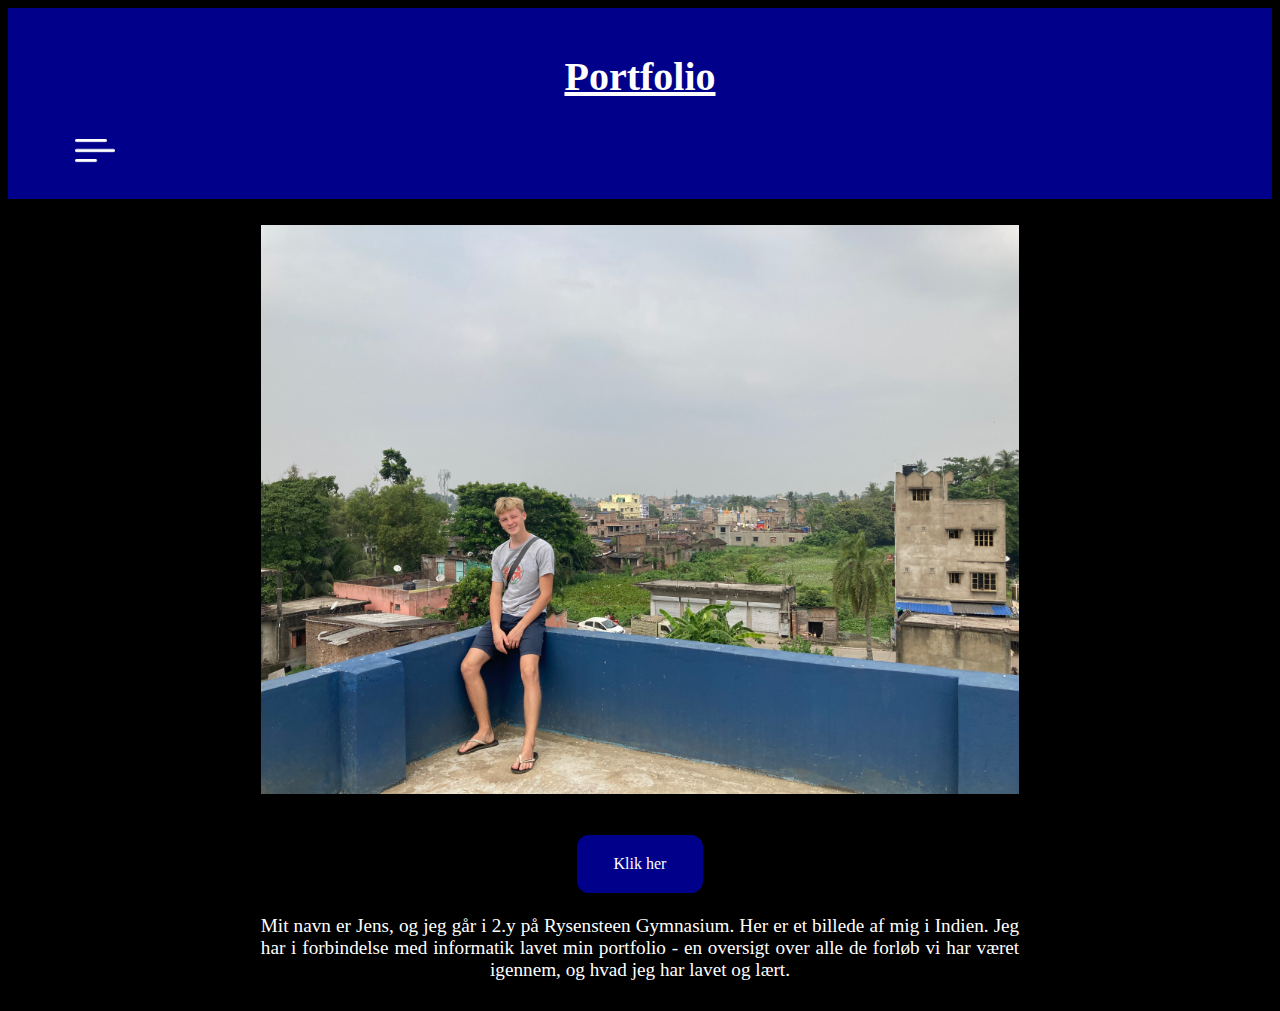
<file: index.html>
<!DOCTYPE html>
<html>
<head>
<meta charset="UTF-8"><title>Portfolio Jens</title>
<link rel="stylesheet" href="HjemmesideStyling.css">
<script>
setTimeout(function(){alert("Hej MP\nJeg vil lige påpege at jeg er den eneste der har lavet sådan en sej drop-down menu så vidt jeg ved.\nMvh Jens Arvid")},2000);
</script>
</head>
<body>  

<header>  
<br>
<h1><u>Portfolio</u>


    
<h4>
<div class="dropdown">
  <span><img src="Menu.png" style="width:20%;height:20%;"></span>
  <div class="dropdown-content">
  <button2 style=background-color:mediumblue type="button" onclick="window.location.href='index.html'">Hjem</button2><button2 type="button" onclick="window.location.href='Webteknologier.html'">Webteknologier</button2><button2 type="button" onclick="window.location.href='IT-sikkerhed.html'">IT-sikkerhed</button2><button2 type="button" onclick="window.location.href='AstroPiPortfoli.html'">AstroPi</button2><button2 type="button" onclick="window.location.href='Spil, leg og samarbejde.html'">Spil, lej og samarbejde</button2><button2 type="button" onclick="window.location.href='Databaser og webdesign.html'">Databaser og webdesign</button2>
  </div>
</div>
    </h4>
    </h1>
</header>

    
   <h1><img src="Billede%20af%20mig.jpeg" style="width:60%"></h1>

    
     <p>
<button1  style="font-family: verdana" >Klik her</button1>
<embed src="saulsound.mp3" /></p>
    
<br>
    
    <p>Mit navn er Jens, og jeg går i 2.y på Rysensteen Gymnasium. Her er et billede af mig i Indien. Jeg har i forbindelse med informatik lavet min portfolio - en oversigt over alle de forløb vi har været igennem, og hvad jeg har lavet og lært.
        <br>
        <br>
</p>
 


    
    
</body>
</html>
</file>
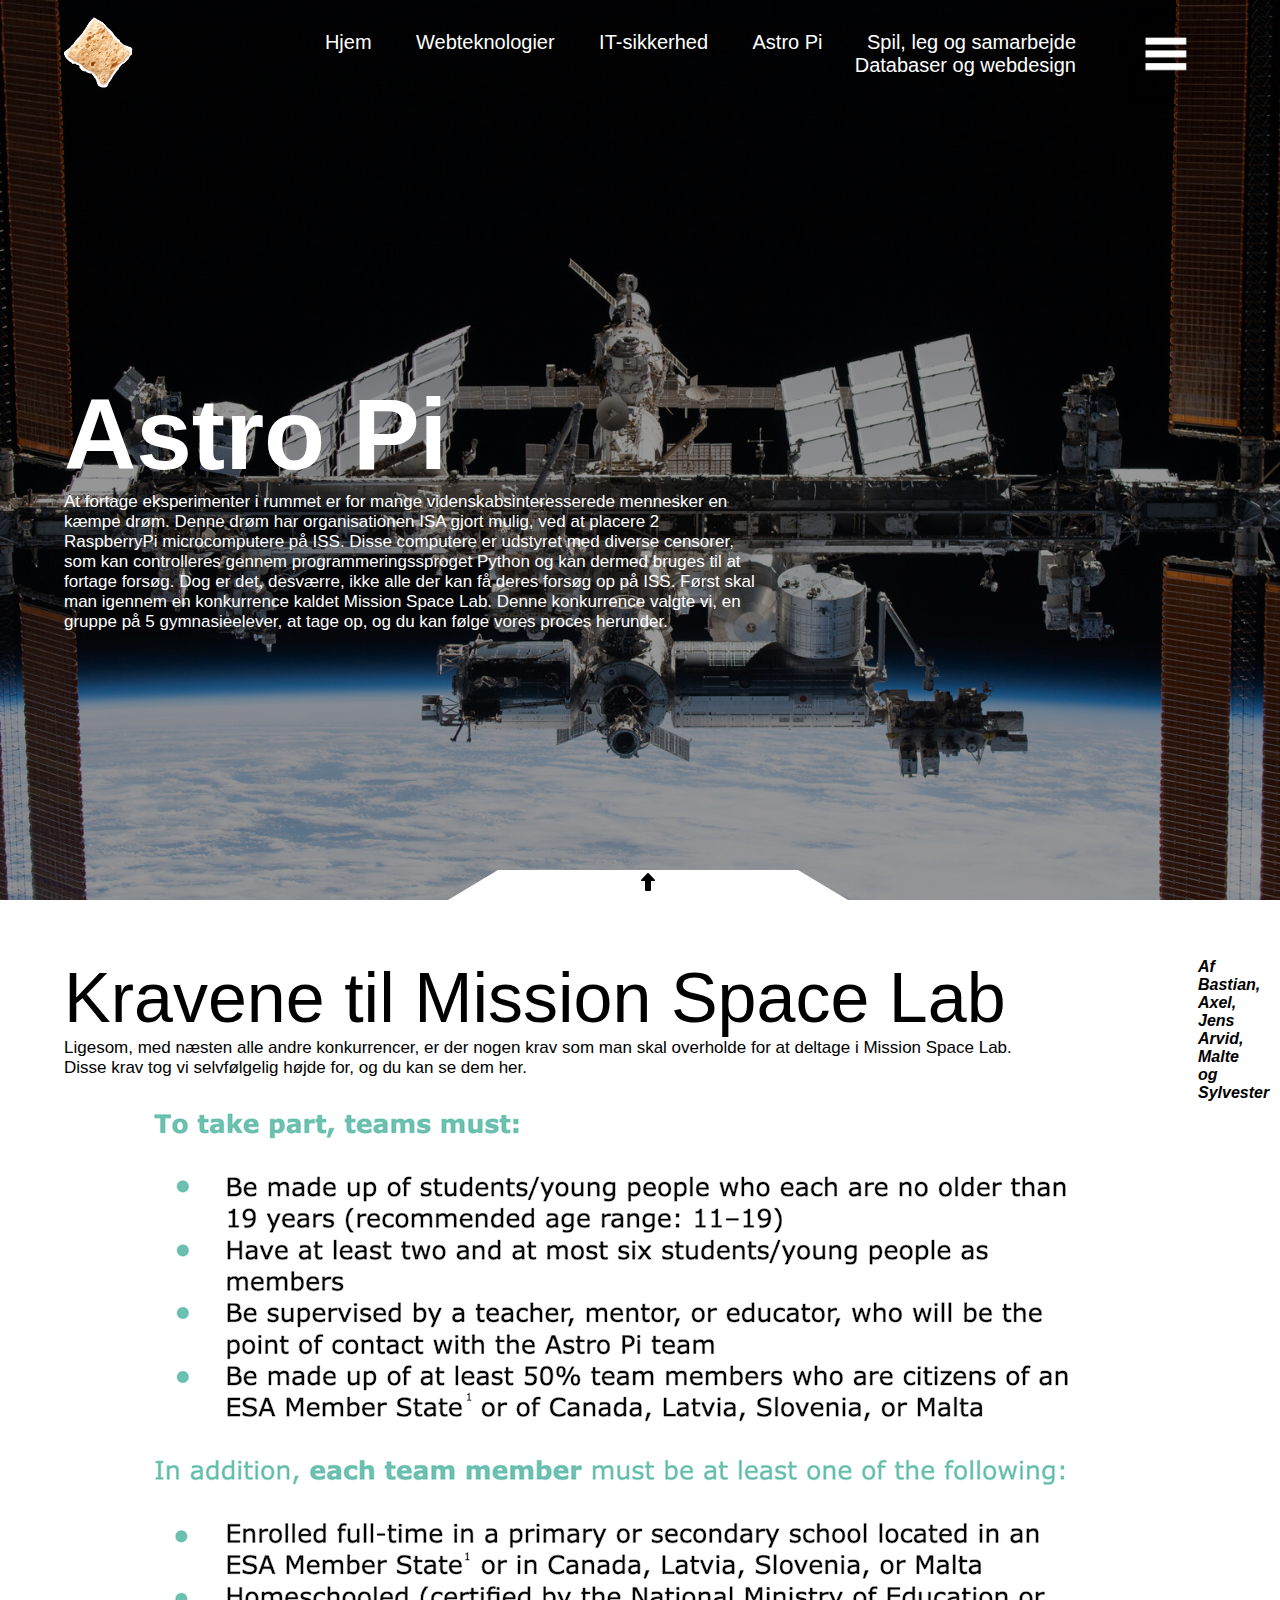
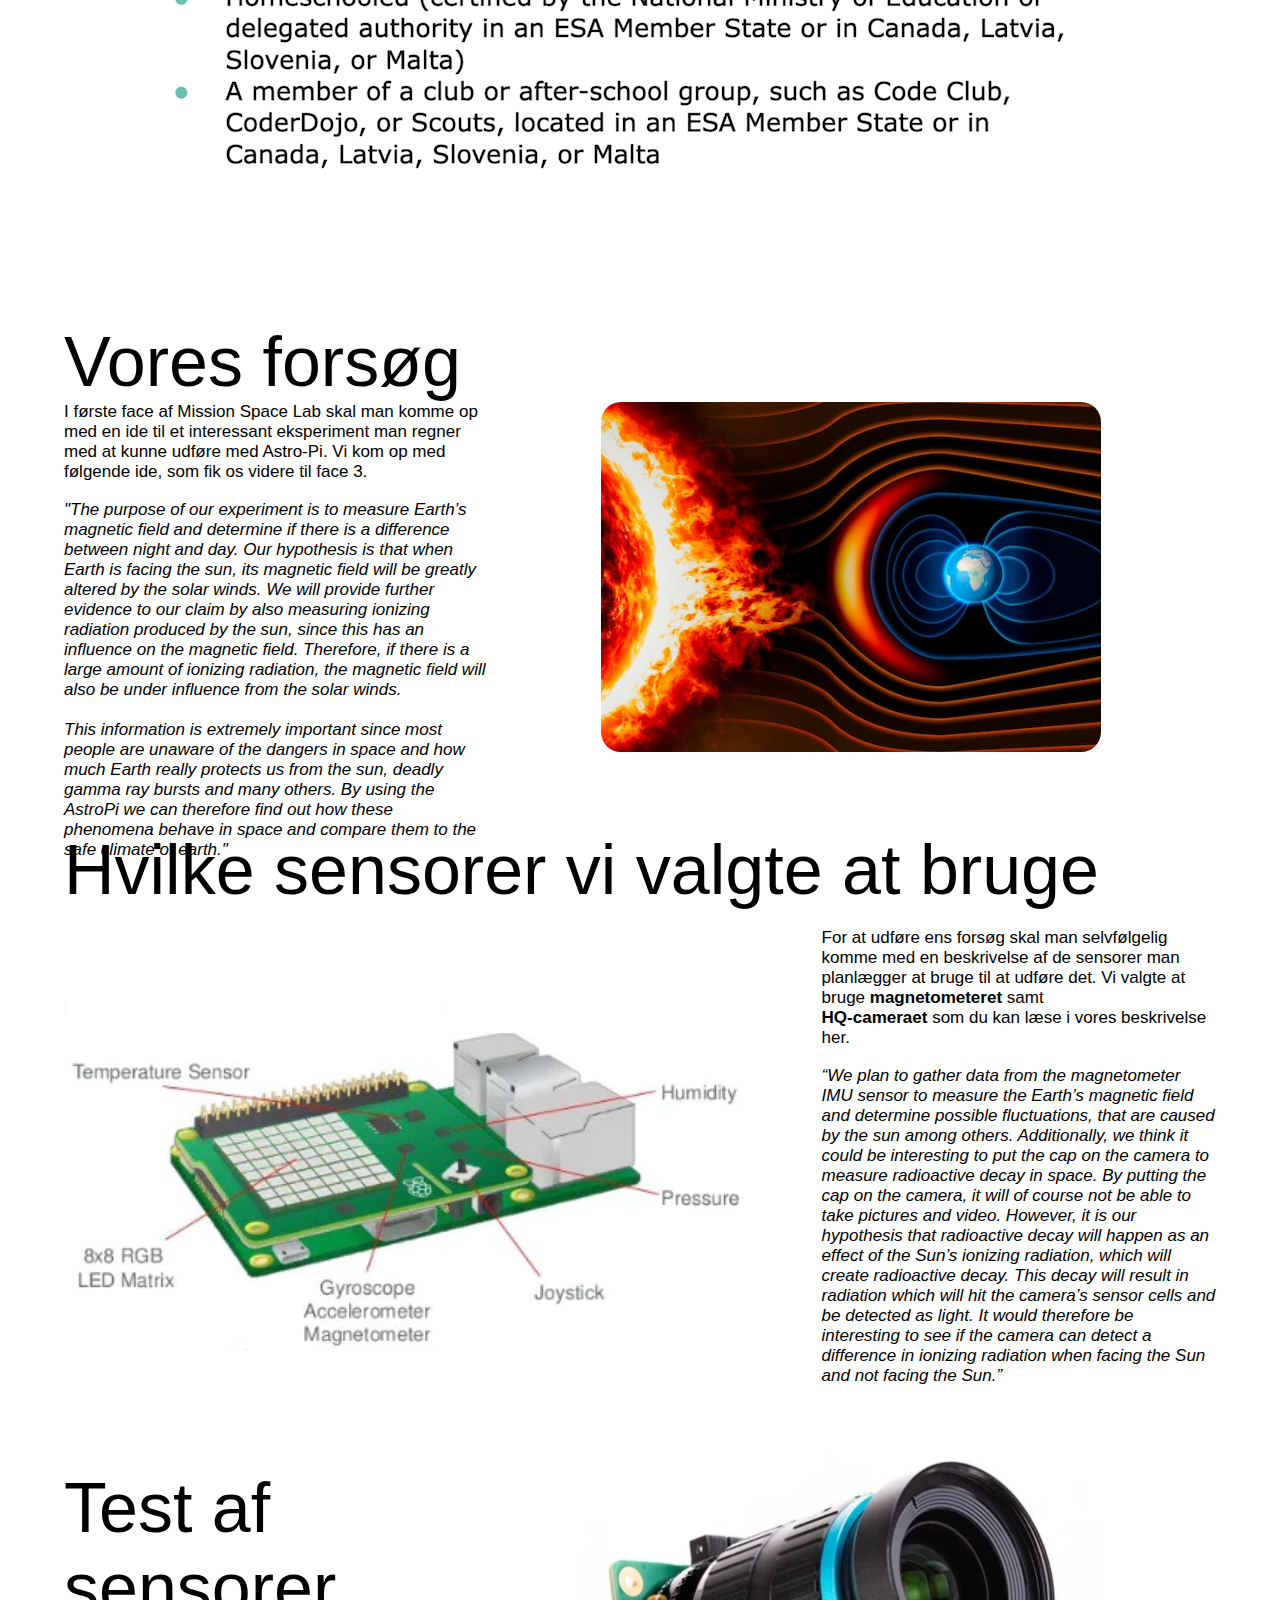
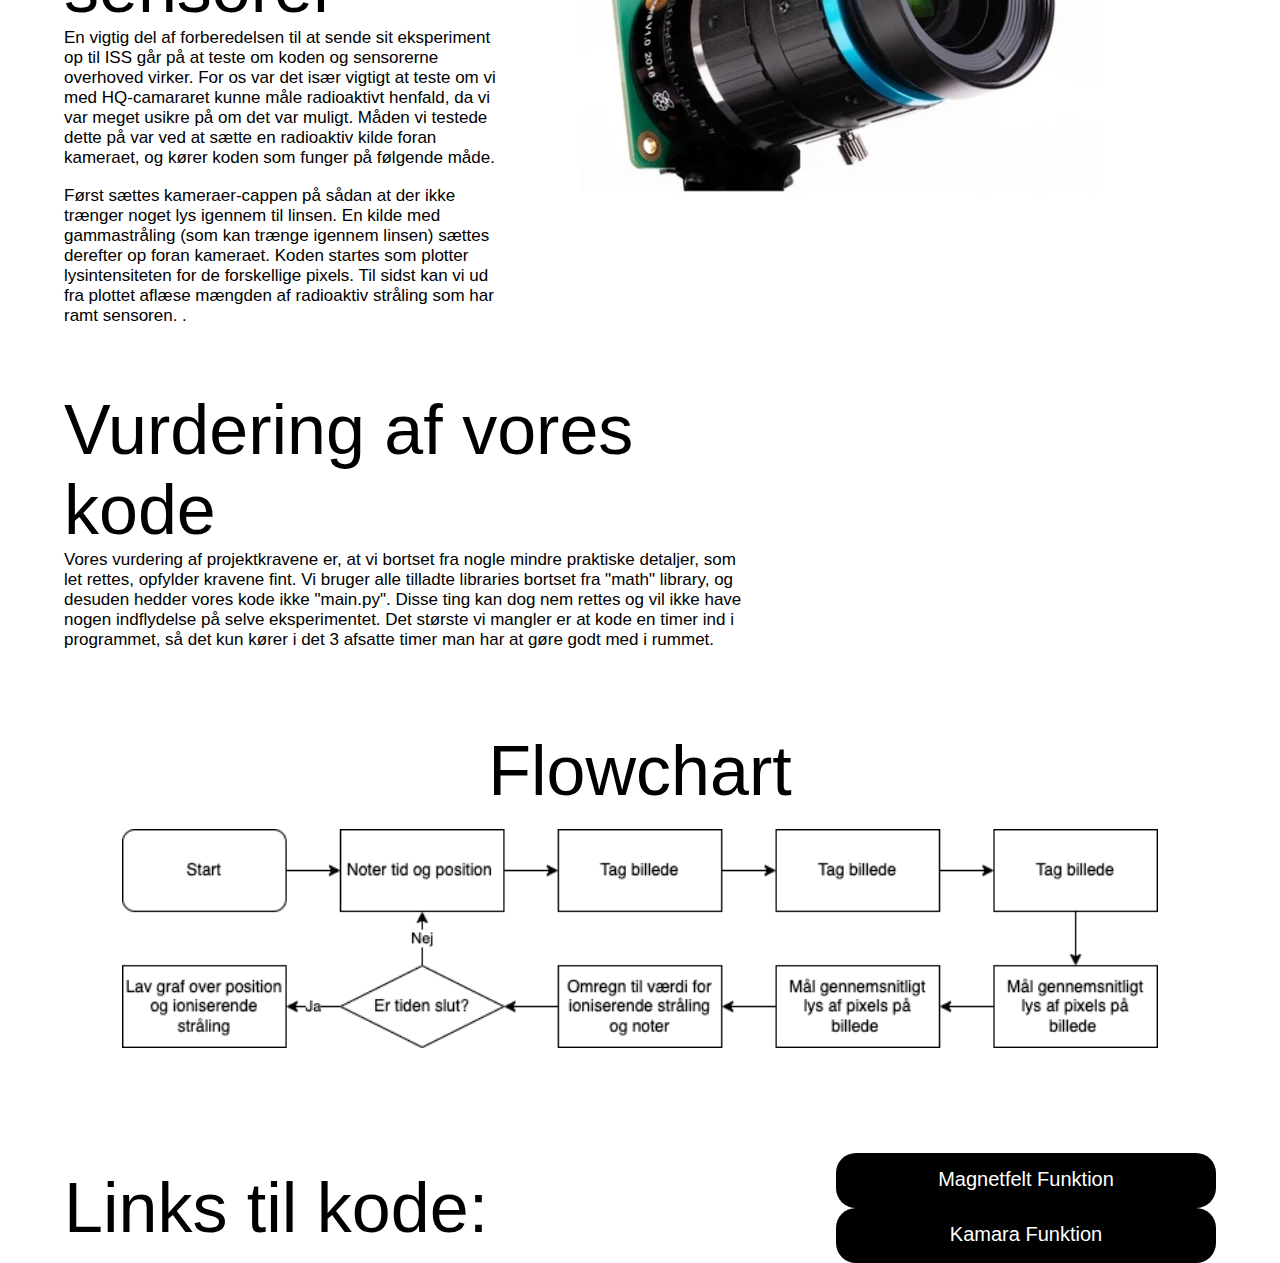
<file: AstroPiPortfoli.html>
<!DOCTYPE html>
<html>
<head>
    <title>Astro Pi </title>
    <meta name="viewport" content="width=device-width, initial-scale=1.0" charset="UTF-8">
    <link rel="icon" type="image/png" href="Billider/"> 
<style>
  *{
    margin: 0;
    padding: 0;
    font-family: 'Roboto', sans-serif;
    }
.container {
     width: 100%;
     height: 100vh;
     background-image:linear-gradient(rgba(0,0,0,0.4),rgba(0,0,0,0.4)),url(Port2Background.png);
     background-position: center;
     background-size:  cover;
     background-attachment: fixed;
     padding-left: 5%;
     padding-right: 5%;
     box-sizing: border-box;
     position: relative;
        }
.Kartotekskort{
      border-bottom: 30px solid white;
      border-left: 50px solid transparent;
      border-right: 50px solid transparent;
      height: 0;
      width: 300px;
      position: absolute;
      bottom: 0;
      left: 35%
    }
.navbar{
    height: 12%;
    display: flex;
    align-items: center;
}
.logo{
    width: 70px;
    cursor:pointer;
}
.menu-icon{
    width: 100px;
    margin-left: 40px;
}
nav{
    flex: 1;
    text-align: right;
    }
nav ul li{
    list-style: none;
    display: inline-block;
    margin-left: 40px;
    }
nav ul li a{
    text-decoration: none;
    color:#fff;
    font-size: 20px;
    position: relative;
    }
nav ul li a::after{
        content: '';
        width: 0;
        height: 3px;
        position:absolute;
        bottom: -5px;
        left: 50%;
        transform: translateX(-50%);
        background: #fff;  
        transition: width 0.3s;
    }
 nav ul li a:hover::after{
     width: 90%;
    }
h1{
    color:#fff;
    font-size: 100px;
}
h1-2{
    color:black;
    font-size: 70px;
}
p{
    color:#fff;
    font-size: 17px;
    line-height: 20px;
    }
p-2{
    color:black;
    font-size: 17px;
    line-height: 20px;
    }
.col{
    flex-basis: 60%;
}
.col-2{
    flex-basis: 50%;
    }
.col-3{
    flex-basis: 50%;
    }
.col-4{
    flex-basis: 35%;
    }
.col-img{
    flex-basis: 50%;
    padding-right: 10%;
    padding-left: 10%;
    padding-top: 80px;
    align-items: center; 
    }
.col-img2{
    flex-basis: 50%;
    padding-right: 5%;
    padding-top: 80px;
    align-items: center; 
    }
.col-img3{
    flex-basis: 50%;
    padding-right: 5%;
    padding-left: 0%;
    align-items: center; 
    }
.row{
    display: flex;
    height: 88%;
    align-items: center; 
}
.row-2{
    padding-bottom: 10%;
    display: flex;
    height: 88%;
    padding-top: 5%;
}
.row-3{
    padding-top: 5%;
    display: flex;
    height: 18%;
    padding-bottom: 30%;
}
.row-4{
    display: flex;
    height: 60%;
}
.row-5{
     display:flex;
     position: center;
     justify-content: center;
}
.row-6{
     display:flex;
     padding-bottom: 7%;
}
.Flowchart{
     height: auto;
     width: 90%;
     padding-bottom: 10%;
    }
 .row-bottom{
     display: flex;
     align-items: center;
     height: 10%;
}
.image{
    background-image: url(Jordens-magnetfelt.png);
    background-size: cover;
    height: 350px;
    width: 500px;
    border-radius: 20px;
    }
.image2{
    background-image: url(SenseHat2.png);
    background-size: cover;
    height: 360px;
    width: 700px;
    border-radius: 20px;
    }
.image3{
    background-image: url(AstroPiCam2.png);
    background-size: cover;
    height: 360px;
    width: 660px;
    border-radius: 20px;
    }
.button{
    display:block;
    background-color: black;
    color: white;
    text-decoration: none;
    text-align: center;
    width: 350px;
    height: 25px;
    border-radius: 20px;
    font-size: 20px;
    transition: transform 0.2s;
    padding: 15px;
    
 }
.button:hover{
    background-color: #F7932E;
    transform: translate(0px, -10px);
    }
    </style>  
</head>
    
    
    
    
    
    
<body>
    <div class="container"> 
        
        <div class="Kartotekskort"><center><img src="Pil.png" class="Kartotekskort-Pil"></center></div>
        
        <div class="navbar">
            <a href="https://www.google.com/?safe=active&ssui=on">
            <img src="logo.png" class="logo">
            </a>
            <nav>
                <ul>
                    <li><a href="index.html">Hjem</a></li>
                    <li><a href="Webteknologier.html">Webteknologier</a></li>
                    <li><a href="IT-sikkerhed.html">IT-sikkerhed</a></li>
                    <li><a href="">Astro Pi</a></li>
                    <li><a href="Spil, leg og samarbejde.html">Spil, leg og samarbejde</a></li>
                    <li><a href="Databaser og webdesign.html">Databaser og webdesign</a></li>
                </ul>
            </nav>
            <img src="menu.png" class="menu-icon">
        </div>
        
        
        <div class="row">
            <div class="col">
               <h1>Astro Pi</h1>
                <p> At fortage eksperimenter i rummet er for mange videnskabsinteresserede mennesker en kæmpe drøm. Denne drøm har organisationen ISA gjort mulig, ved at placere 2 RaspberryPi microcomputere på ISS. Disse computere er udstyret med diverse censorer, som kan controlleres gennem programmeringssproget Python og kan dermed bruges til at fortage forsøg. Dog er det, desværre, ikke alle der kan få deres forsøg op på ISS. Først skal man igennem en konkurrence kaldet Mission Space Lab. Denne konkurrence valgte vi, en gruppe på 5 gymnasieelever,  at tage op, og du kan følge vores proces herunder.  </p>
            </div>
        </div>
        
        
        <div class="row-2">
            <div class="col-2">
               <h1-2>Kravene til Mission Space Lab</h1-2>
               <br>
               <p-2>Ligesom, med næsten alle andre konkurrencer, er der nogen krav som man skal overholde for at deltage i Mission Space Lab.<br> Disse krav tog vi selvfølgelig højde for, og du kan se dem her.</p-2>
                <img src="Astro-PiKrav.png">
            </div>
            <h4><em>Af Bastian, Axel,<br>Jens Arvid, Malte<br>og Sylvester</em></h4>
        </div>
        
        
        <div class="row-3">
            <div class="col-3">
               <h1-2>Vores forsøg</h1-2>
               <br>
               <p-2>I første face af Mission Space Lab skal man komme op med en ide til et interessant eksperiment man regner med at kunne udføre med Astro-Pi. Vi kom op med følgende ide, som fik os videre til face 3. </p-2>
                <br><br>
               <p-2><em>"The purpose of our experiment is to measure Earth’s magnetic field and determine if there is a difference between night and day. Our hypothesis is that when Earth is facing the sun, its magnetic field will be greatly altered by the solar winds. We will provide further evidence to our claim by also measuring ionizing radiation produced by the sun, since this has an influence on the magnetic field. Therefore, if there is a large amount of ionizing radiation, the magnetic field will also be under influence from the solar winds.
               <br><br>This information is extremely important since most people are unaware of the dangers in space and how much Earth really protects us from the sun, deadly gamma ray bursts and many others. By using the AstroPi we can therefore find out how these phenomena behave in space and compare them to the safe climate of earth."</em></p-2>
            </div>
            <div class="col-img">
               <div class="image"></div>
            </div>
        </div>
        
        
        <h1-2>Hvilke sensorer vi valgte at bruge</h1-2>
        <div class="row-4">
            <div class="col-img2">
               <div class="image2"></div>
            </div>
            <div class="col-4">
               <br>
               <p-2>For at udføre ens forsøg skal man selvfølgelig komme med en beskrivelse af de sensorer man planlægger at bruge til at udføre det. Vi valgte at bruge <strong>magnetometeret</strong>  samt <br> <strong>HQ-cameraet</strong> som du kan læse i vores beskrivelse her. </p-2>
                <br><br>
               <p-2><em>“We plan to gather data from the magnetometer IMU sensor to measure the Earth’s magnetic field and determine possible fluctuations, that are caused by the sun among others. Additionally, we think it could be interesting to put the cap on the camera to measure radioactive decay in space. By putting the cap on the camera, it will of course not be able to take pictures and video. However, it is our hypothesis that radioactive decay will happen as an effect of the Sun’s ionizing radiation, which will create radioactive decay. This decay will result in radiation which will hit the camera’s sensor cells and be detected as light. It would therefore be interesting to see if the camera can detect a difference in ionizing radiation when facing the Sun and not facing the Sun.”</em></p-2>
            </div>
        </div>
        <div class="row-4">
            <div class="col">
               <br>
               <h1-2>Test af sensorer</h1-2><br>
               <p-2>En vigtig del af forberedelsen til at sende sit eksperiment op til ISS går på at teste om koden og sensorerne overhoved virker. For os var det især vigtigt at teste om vi med HQ-camararet kunne måle radioaktivt henfald, da vi var meget usikre på om det var muligt. Måden vi testede dette på var ved at sætte en radioaktiv kilde foran kameraet, og kører koden som funger på følgende måde.  </p-2>
                <br><br>
               <p-2>Først sættes kameraer-cappen på sådan at der ikke trænger noget lys igennem til linsen. En kilde med gammastråling (som kan trænge igennem linsen) sættes derefter op foran kameraet. Koden startes som plotter lysintensiteten for de forskellige pixels. Til sidst kan vi ud fra plottet aflæse mængden af radioaktiv stråling som har ramt sensoren. .</p-2>
            </div>
             <div class="col-img3">
               <div class="image3"></div>
            </div>
        </div>
        
        <div class="row-6">
            <div class="col">
                <h1-2>Vurdering af vores kode</h1-2><br>
                <p-2>Vores vurdering af projektkravene er, at vi bortset fra nogle mindre praktiske detaljer, som let rettes, opfylder kravene fint. Vi bruger alle tilladte libraries bortset fra "math" library, og desuden hedder vores kode ikke "main.py". Disse ting kan dog nem rettes og vil ikke have nogen indflydelse på selve eksperimentet. Det største vi mangler er at kode en timer ind i programmet, så det kun kører i det 3 afsatte timer man har at gøre godt med i rummet.</p-2>
            </div>
        </div>
        
        <center><h1-2>Flowchart</h1-2></center>
        <br>
        <div class="row-5">
            <img class="Flowchart" src="Flowchart.png">
        </div>
     
        
        <div class="row-bottom">
            <h1-2>Links til kode:</h1-2>
            <nav>
             <ul>
                <li><a class="button" href="MagnetfeltFunctionBeskrivelse.py" download>Magnetfelt Funktion</a></li>
                <li><a class="button" href="CameraFunctionBeskrivelse.py" download>Kamara Funktion</a></li>
             </ul>
            </nav>
                <br><br>
                
        
        
        </div>  
    </div>
</file>
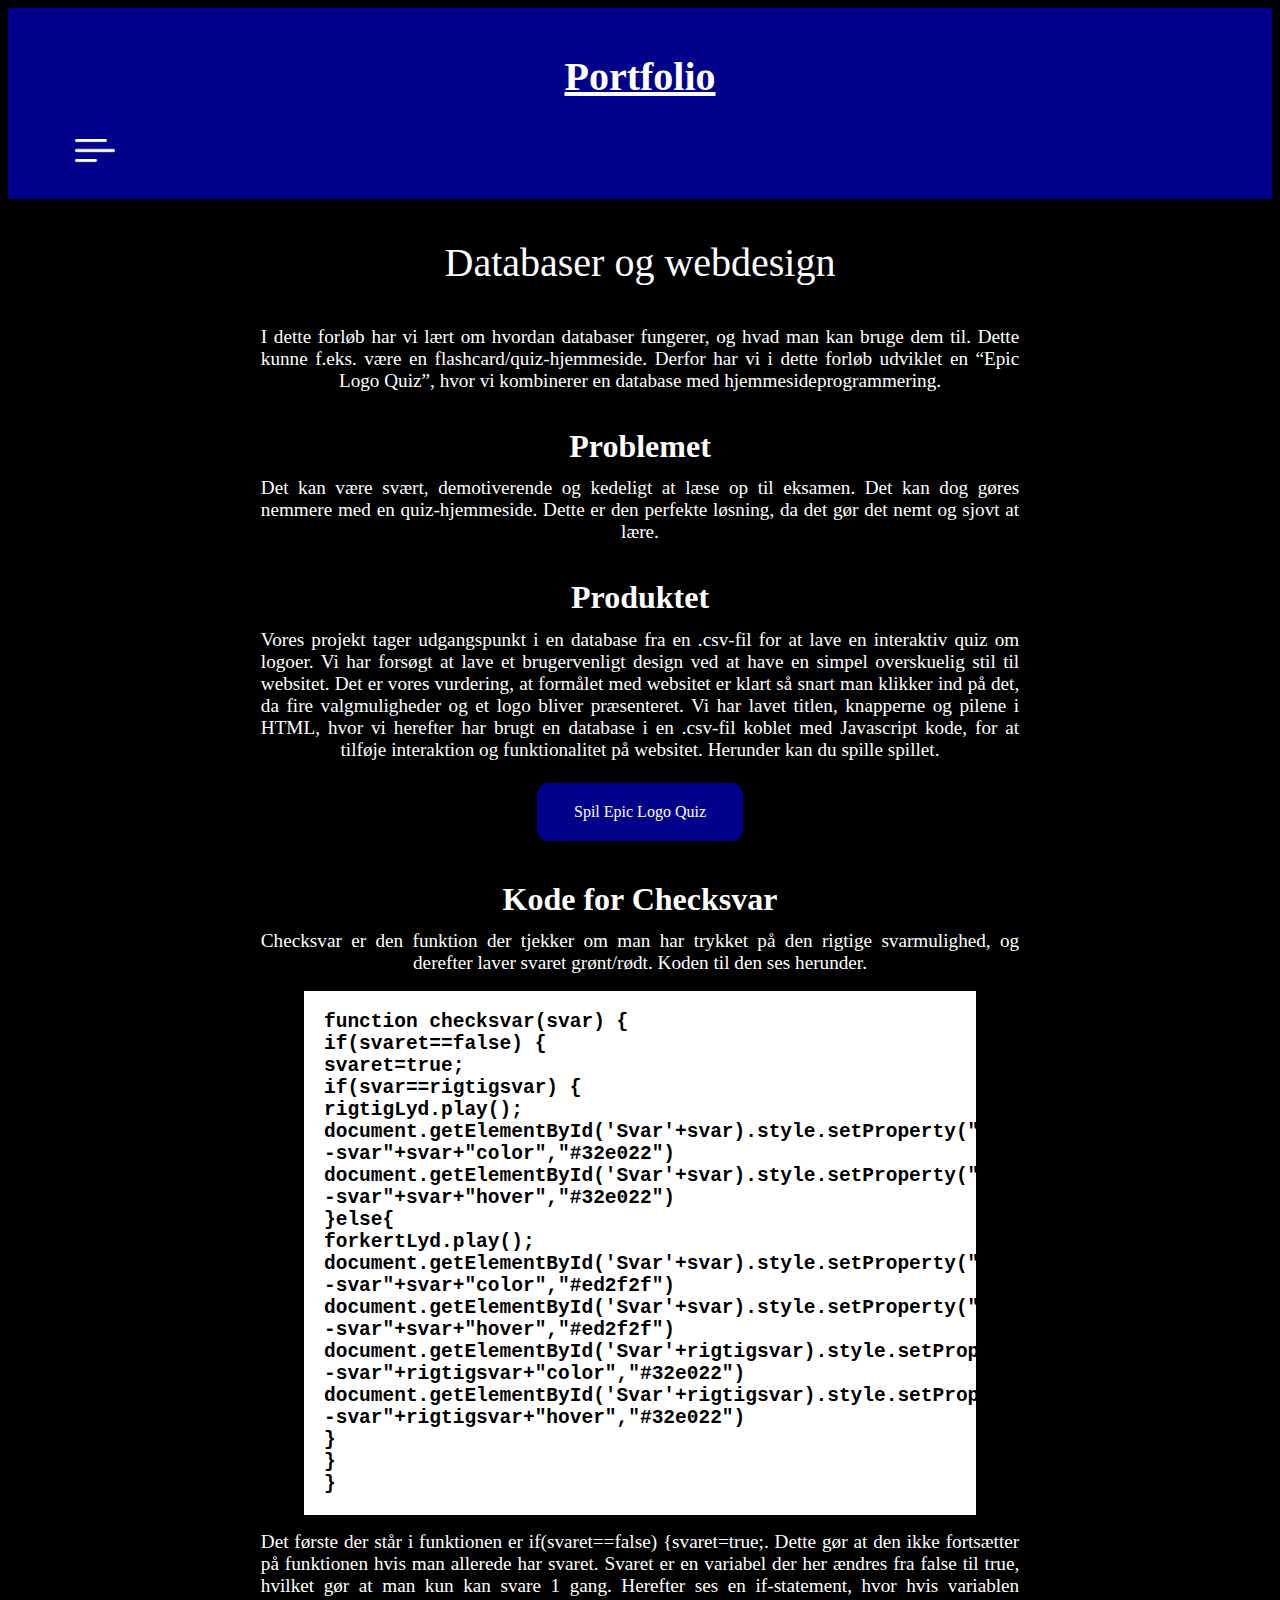
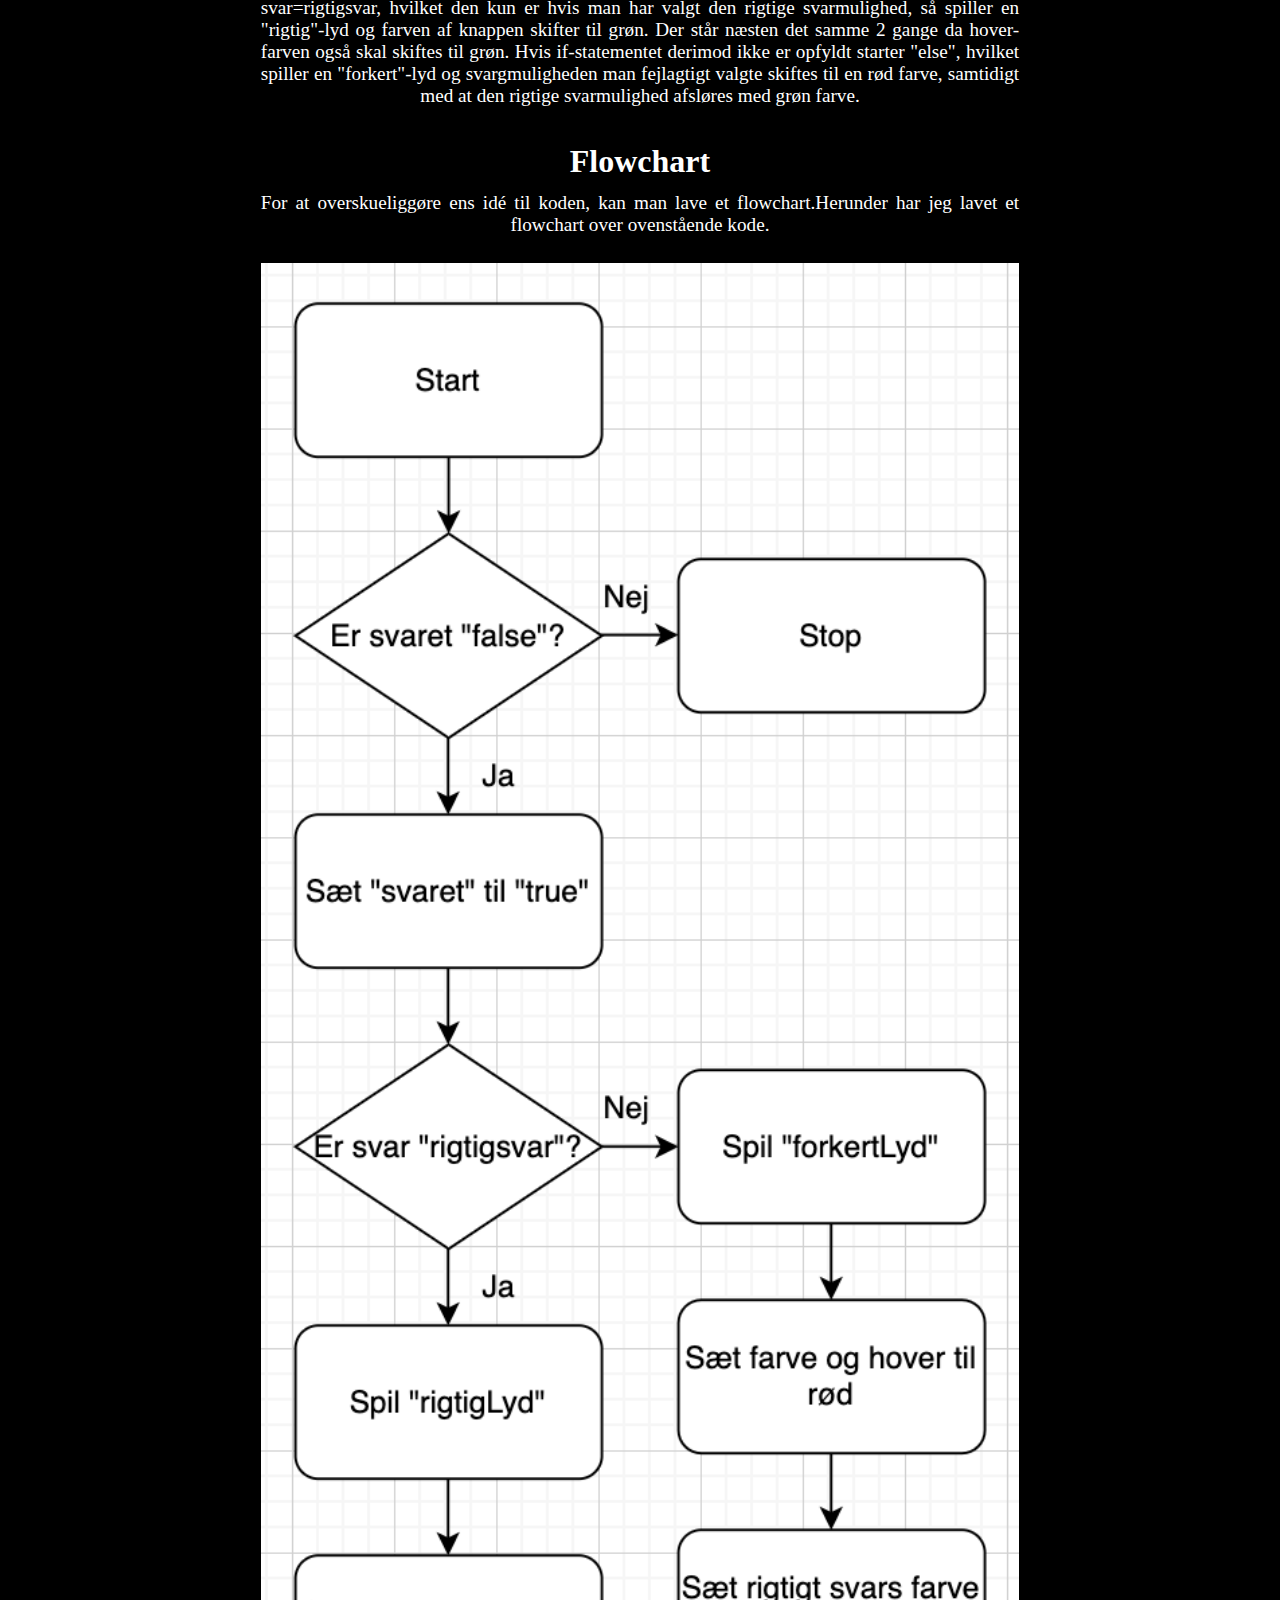
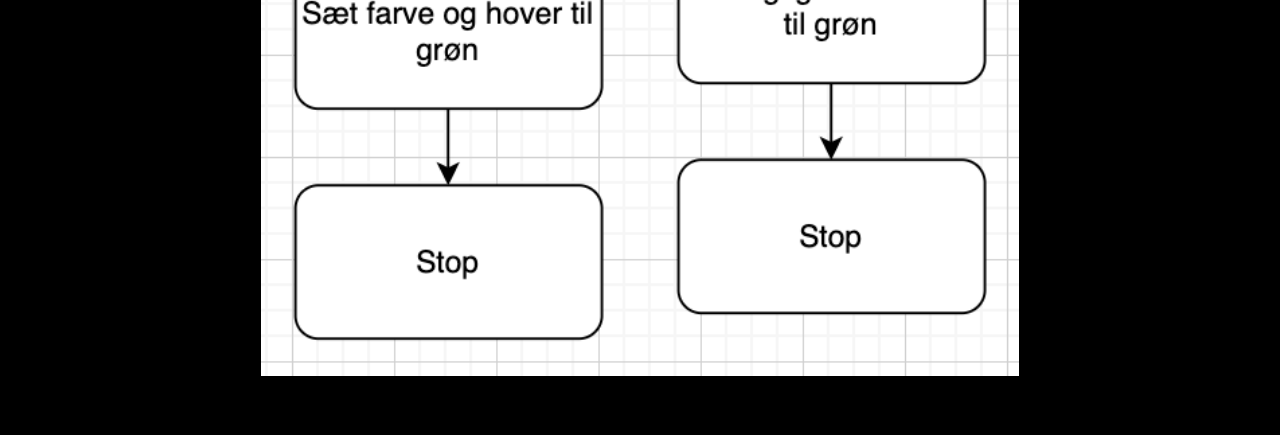
<file: Databaser og webdesign.html>
<!DOCTYPE html>
<html>
<head>
<meta charset="UTF-8"><title>Portfolio Jens</title>
<link rel="stylesheet" href="HjemmesideStyling.css">
</head>
<body>  

<header>  
<br>
<h1><u>Portfolio</u></h1>


    
<h4 style="font-size:100%;">
<div class="dropdown">
  <span><img src="Menu.png" style="width:20%;height:20%;"></span>
  <div class="dropdown-content">
  <button2 type="button" onclick="window.location.href='index.html'">Hjem</button2><button2 type="button" onclick="window.location.href='Webteknologier.html'">Webteknologier</button2><button2 type="button" onclick="window.location.href='IT-sikkerhed.html'">IT-sikkerhed</button2><button2 type="button" onclick="window.location.href='AstroPiPortfoli.html'">AstroPi</button2><button2 type="button" onclick="window.location.href='Spil, leg og samarbejde.html'">Spil, lej og samarbejde</button2><button2 style=background-color:mediumblue type="button" onclick="window.location.href='Databaser og webdesign.html'">Databaser og webdesign</button2>
  </div>
</div>
    </h4>
</header>


    <pre>Databaser og webdesign</pre>
    
<p>
I dette forløb har vi lært om hvordan databaser fungerer, og hvad man kan bruge dem til. Dette kunne f.eks. være en flashcard/quiz-hjemmeside. Derfor har vi i dette forløb udviklet en “Epic Logo Quiz”, hvor vi kombinerer en database med hjemmesideprogrammering.
</p>

<br>
<br>

<h3>Problemet</h3>

<p>
Det kan være svært, demotiverende og kedeligt at læse op til eksamen. Det kan dog gøres nemmere med en quiz-hjemmeside. Dette er den perfekte løsning, da det gør det nemt og sjovt at lære.
</p>

<br>
<br>

<h3>Produktet</h3>

<p>
Vores projekt tager udgangspunkt i en database fra en .csv-fil for at lave en interaktiv quiz om logoer. Vi har forsøgt at lave et brugervenligt design ved at have en simpel overskuelig 
stil til websitet. Det er vores vurdering, at formålet med websitet er klart så snart man klikker ind på det, da fire valgmuligheder og et logo bliver præsenteret.
Vi har lavet titlen, knapperne og pilene i HTML, hvor vi herefter har brugt en database i en .csv-fil koblet med Javascript kode, for at tilføje interaktion og funktionalitet på websitet. Herunder kan du spille spillet.
</p>

<br>

<p style="font-size:100%; font-family:verdana;"><button1 onclick="window.location.href='logo.html'">Spil Epic Logo Quiz</button1></p>

<br>
<br>

<h3>Kode for Checksvar</h3>

<p>
Checksvar er den funktion der tjekker om man har trykket på den rigtige svarmulighed, og derefter laver svaret grønt/rødt. Koden til den ses herunder.
</p>
  <code>
<h2>
<article>
  function checksvar(svar) {<br>
    if(svaret==false) {<br>
      svaret=true;<br>
      if(svar==rigtigsvar) {<br>
        rigtigLyd.play();<br>
        document.getElementById('Svar'+svar).style.setProperty("--svar"+svar+"color","#32e022")<br>
        document.getElementById('Svar'+svar).style.setProperty("--svar"+svar+"hover","#32e022")<br>
      }else{<br>
        forkertLyd.play();<br>
        document.getElementById('Svar'+svar).style.setProperty("--svar"+svar+"color","#ed2f2f")<br>
        document.getElementById('Svar'+svar).style.setProperty("--svar"+svar+"hover","#ed2f2f")<br>
        document.getElementById('Svar'+rigtigsvar).style.setProperty("--svar"+rigtigsvar+"color","#32e022")<br>
        document.getElementById('Svar'+rigtigsvar).style.setProperty("--svar"+rigtigsvar+"hover","#32e022")<br>
      }<br>
    }<br>
  }<br>
</article>
</h2>
  </code>

<p>
Det første der står i funktionen er if(svaret==false) {svaret=true;. Dette gør at den ikke fortsætter på funktionen hvis man allerede har svaret. Svaret er en variabel der her ændres fra false til true, hvilket gør at man kun kan svare 1 gang. Herefter ses en if-statement, hvor hvis variablen svar=rigtigsvar, hvilket den kun er hvis man har valgt den rigtige svarmulighed, så spiller en "rigtig"-lyd og farven af knappen skifter til grøn. Der står næsten det samme 2 gange da hover-farven også skal skiftes til grøn. Hvis if-statementet derimod ikke er opfyldt starter "else", hvilket spiller en "forkert"-lyd og svargmuligheden man fejlagtigt valgte skiftes til en rød farve, samtidigt med at den rigtige svarmulighed afsløres med grøn farve.
</p>

<br>
<br>

<h3>Flowchart</h3>

<p>
For at overskueliggøre ens idé til koden, kan man lave et flowchart.Herunder har jeg lavet et flowchart over ovenstående kode.
</p>

<h1><img src="Flowchart1.png" style="width:60%;"></h1>



</body>
</html>
</file>
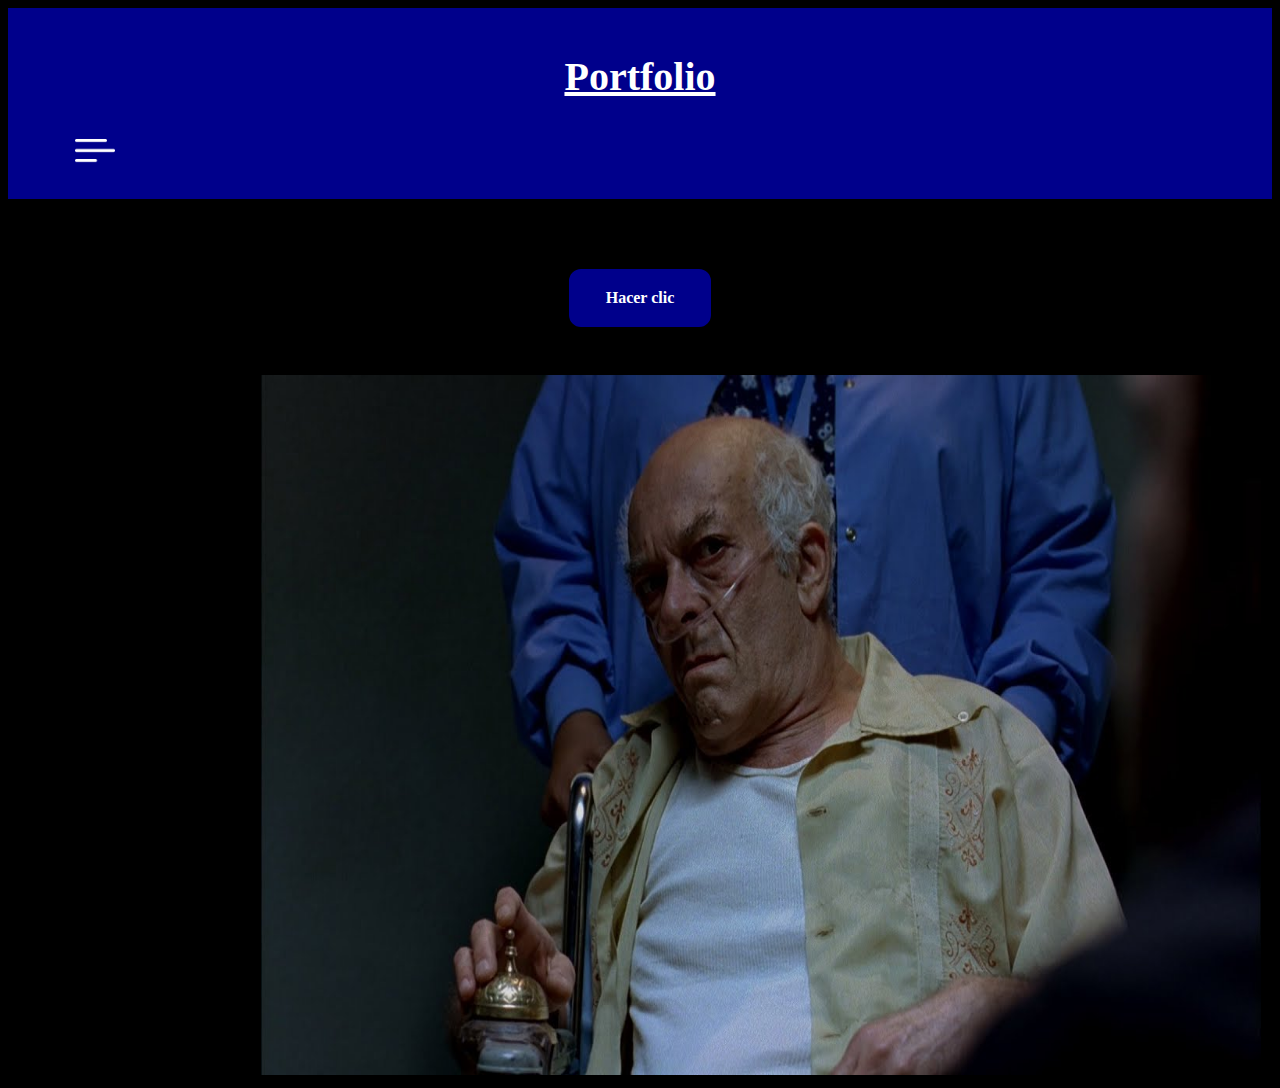
<file: Hacer clic.html>
<!DOCTYPE html>
<html>
<head>
<meta charset="UTF-8">
<title>Hjemmeside</title>
<link rel="stylesheet" href="HjemmesideStyling.css">
</head>
<body>

<header>  
<br>
<h1><u>Portfolio</u>
  
    

<h4>
<div class="dropdown">
  <span><img src="Menu.png" style="width:20%;height:20%;"></span>
  <div class="dropdown-content">
  <button2
    type="button"
    onclick="window.location.href=
            'index.html'">Hjem</button2><button2
    style=background-color:mediumblue
    type="button"
    onclick="window.location.href=
            'Webteknologier.html'">Webteknologier</button2><button2
    type="button"
    onclick="window.location.href=
            'IT-sikkerhed.html'">IT-sikkerhed</button2><button2
    type="button"
    onclick="window.location.href=
            'AstroPiPortfoli.html'">AstroPi</button2><button2
    type="button"
    onclick="window.location.href=
            'Spil, leg og samarbejde.html'">Spil, lej og samarbejde</button2><button2
    type="button"
    onclick="window.location.href=
            'Databaser og webdesign.html'">Databaser og webdesign</button2>
  </div>
</div>
    </h4>
    </h1>
</header>

    
<br>
<h1>  
    <button1 style=
    "font-family: verdana">Hacer clic</button1>
    <embed src="Bell.mp3" />
</h1> 
<br>
    
<p>
    <img src="Hector.jpeg"
    style="width:1000px;height:700px;">
</p>
    
</body>
</html>
</file>
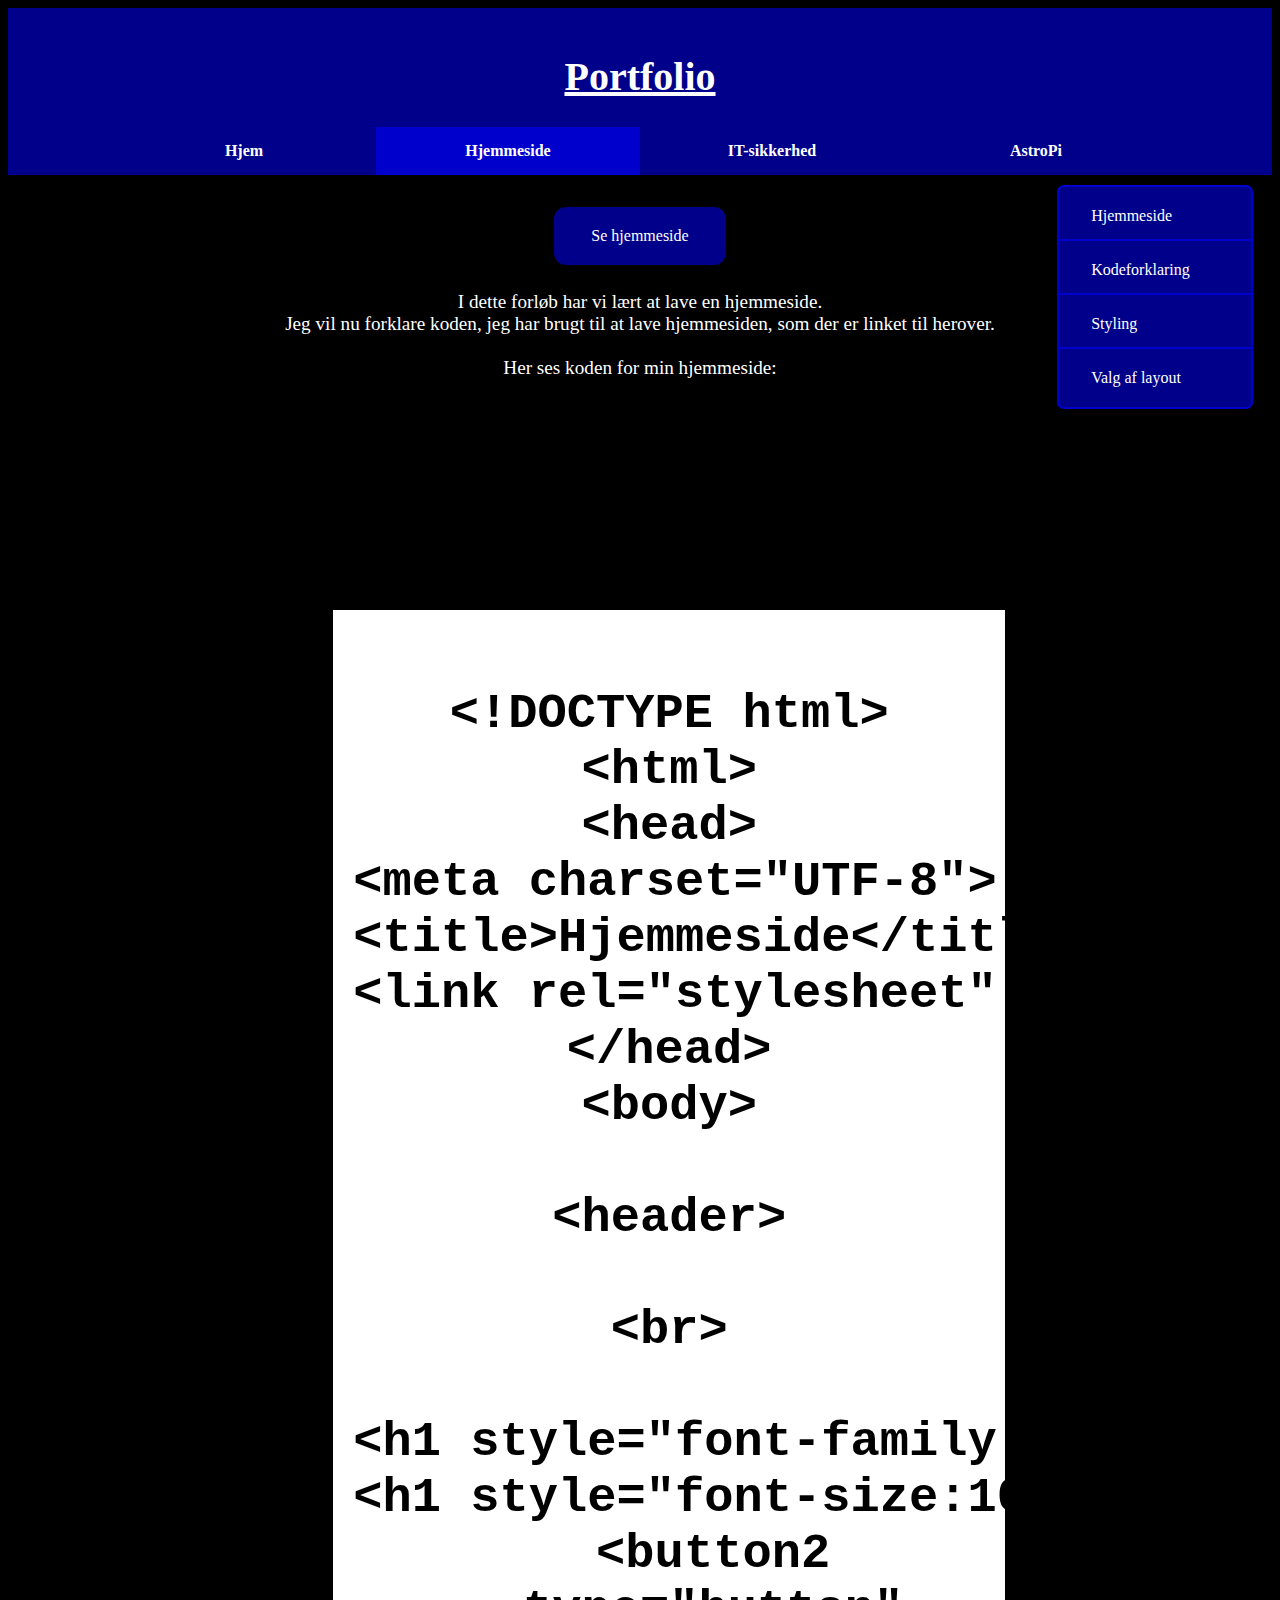
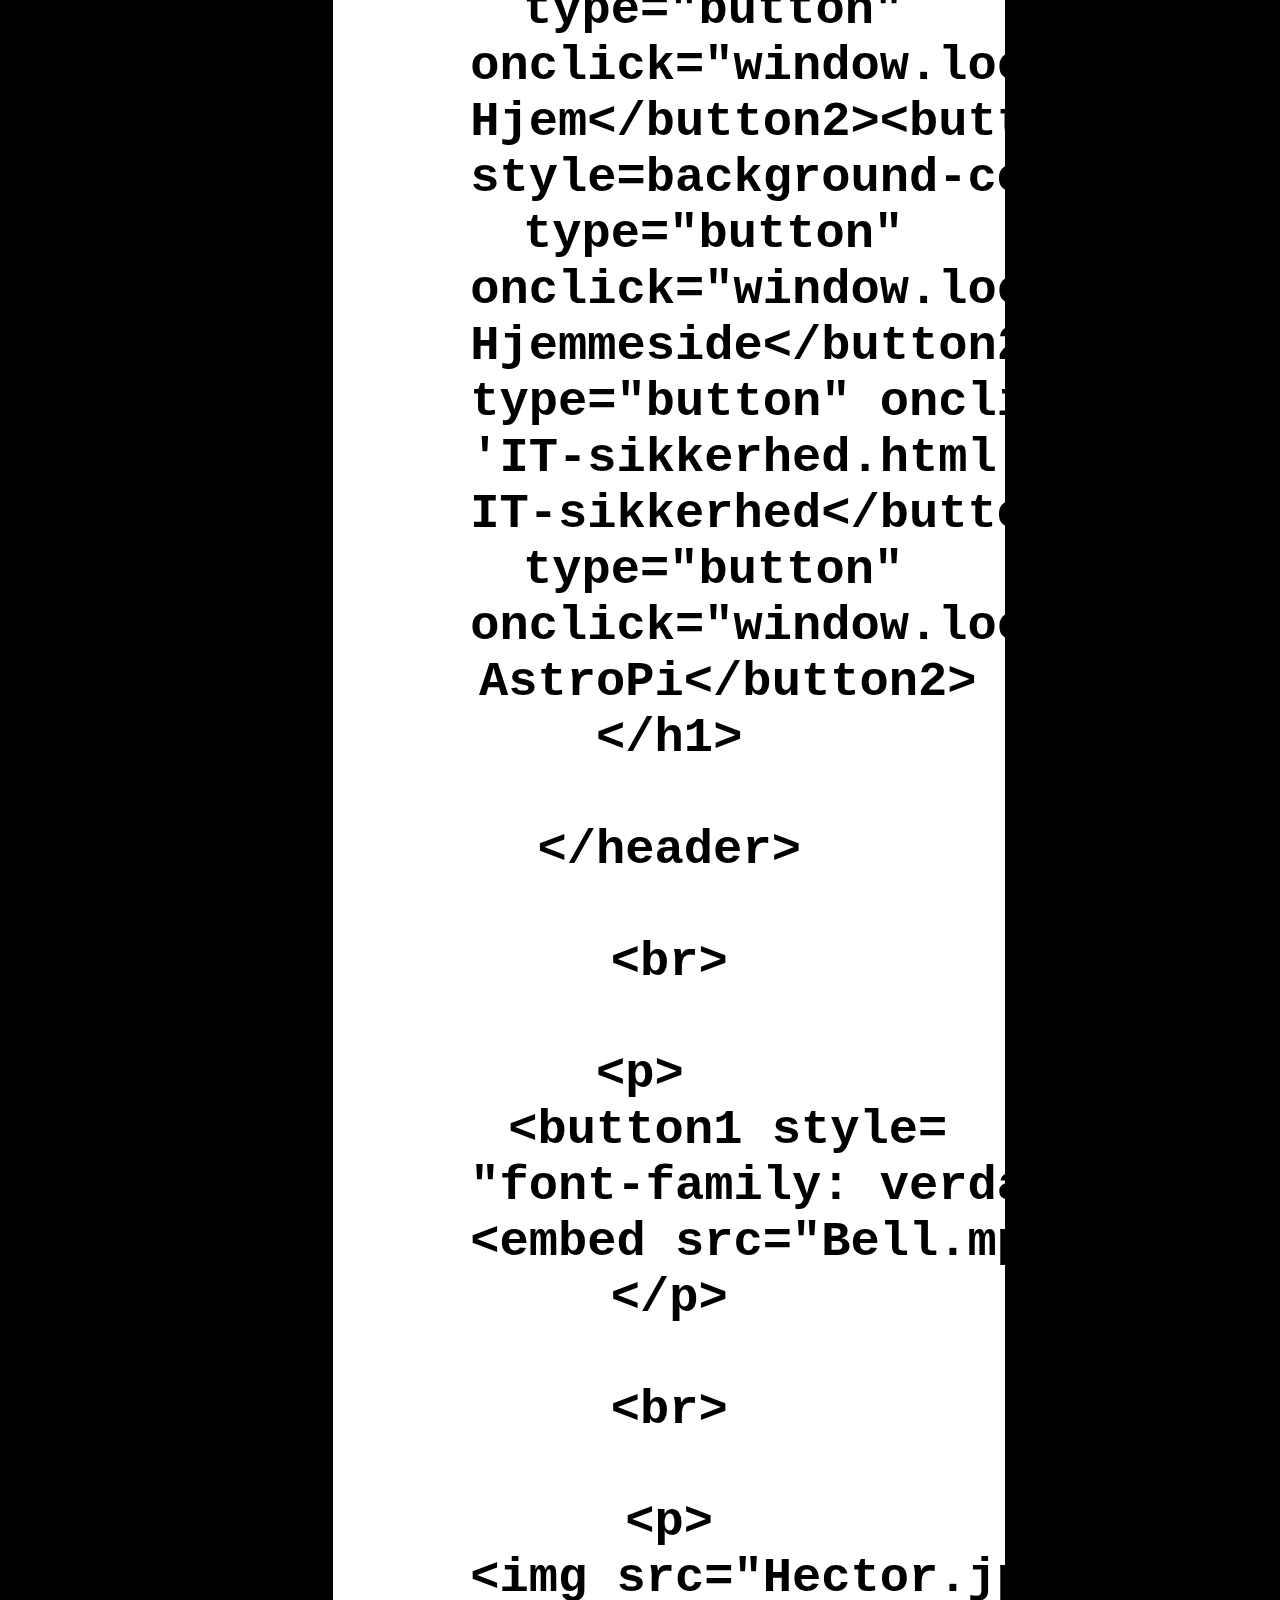
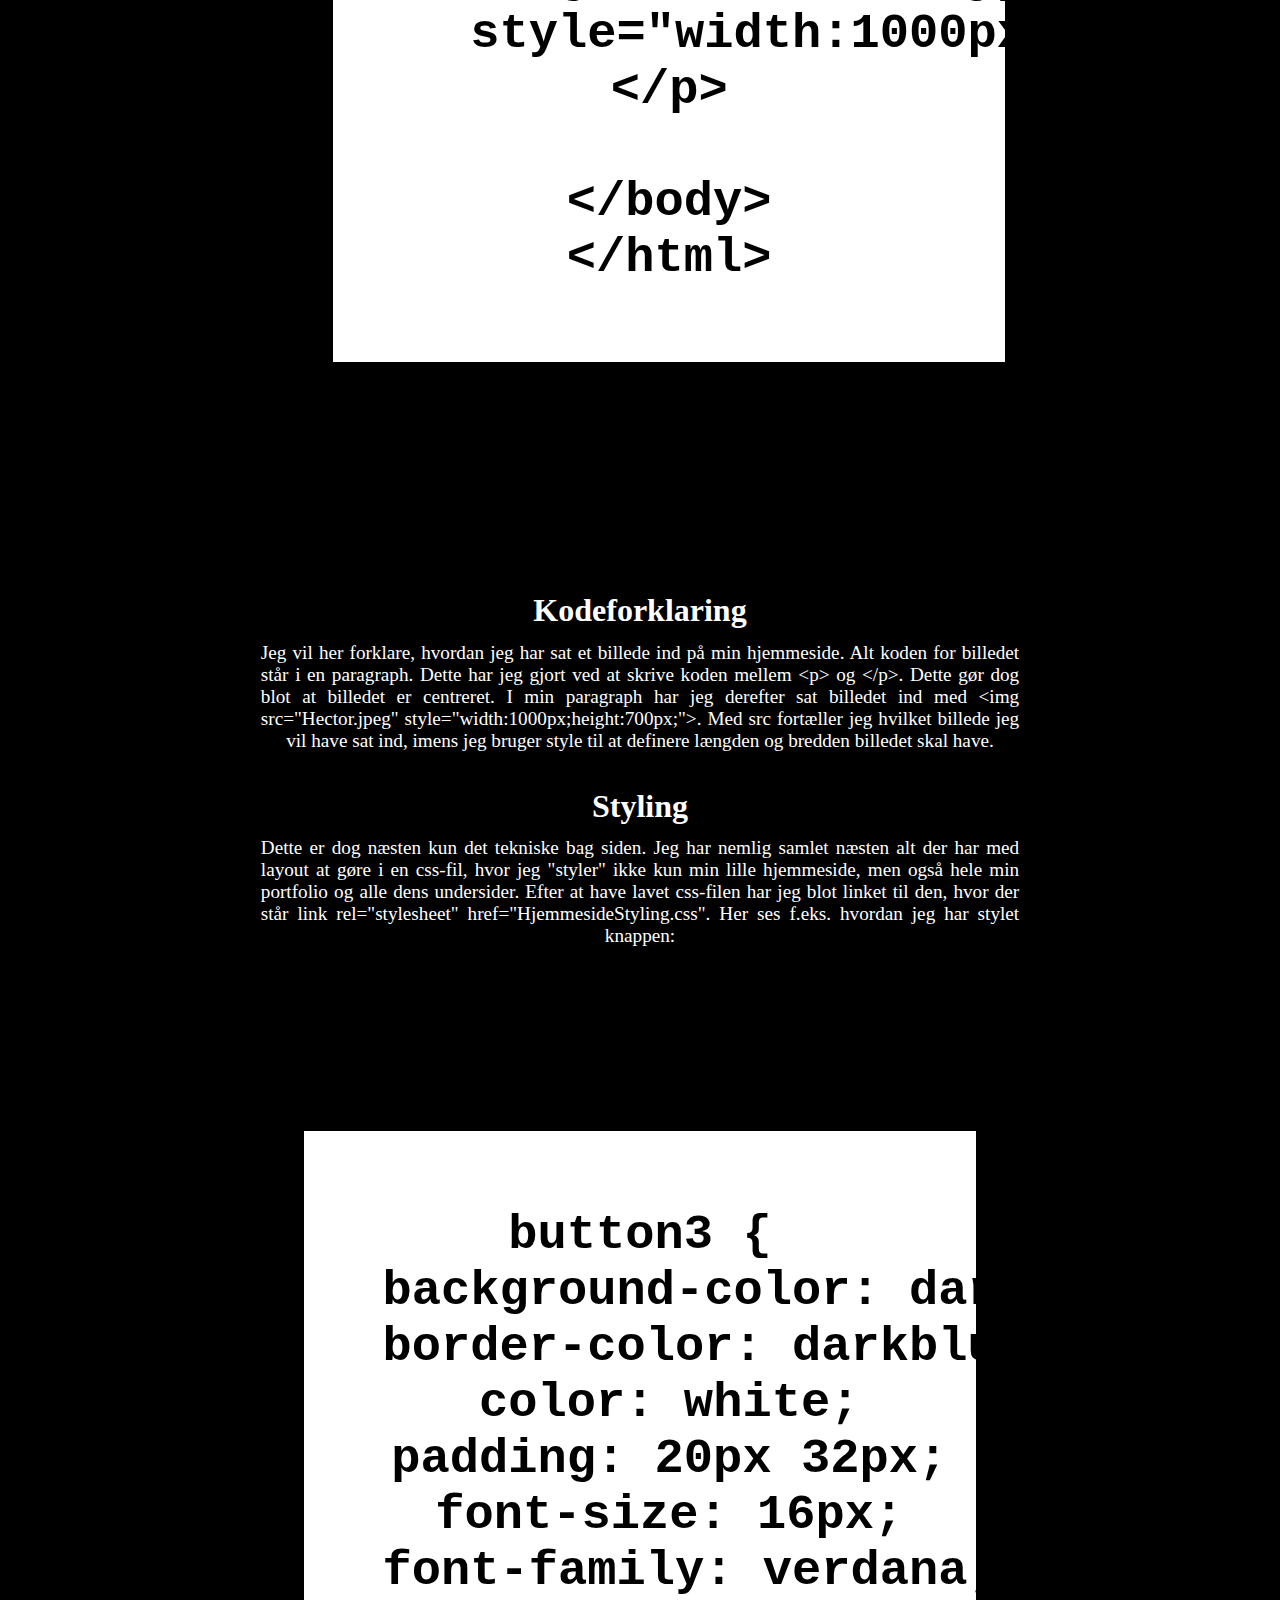
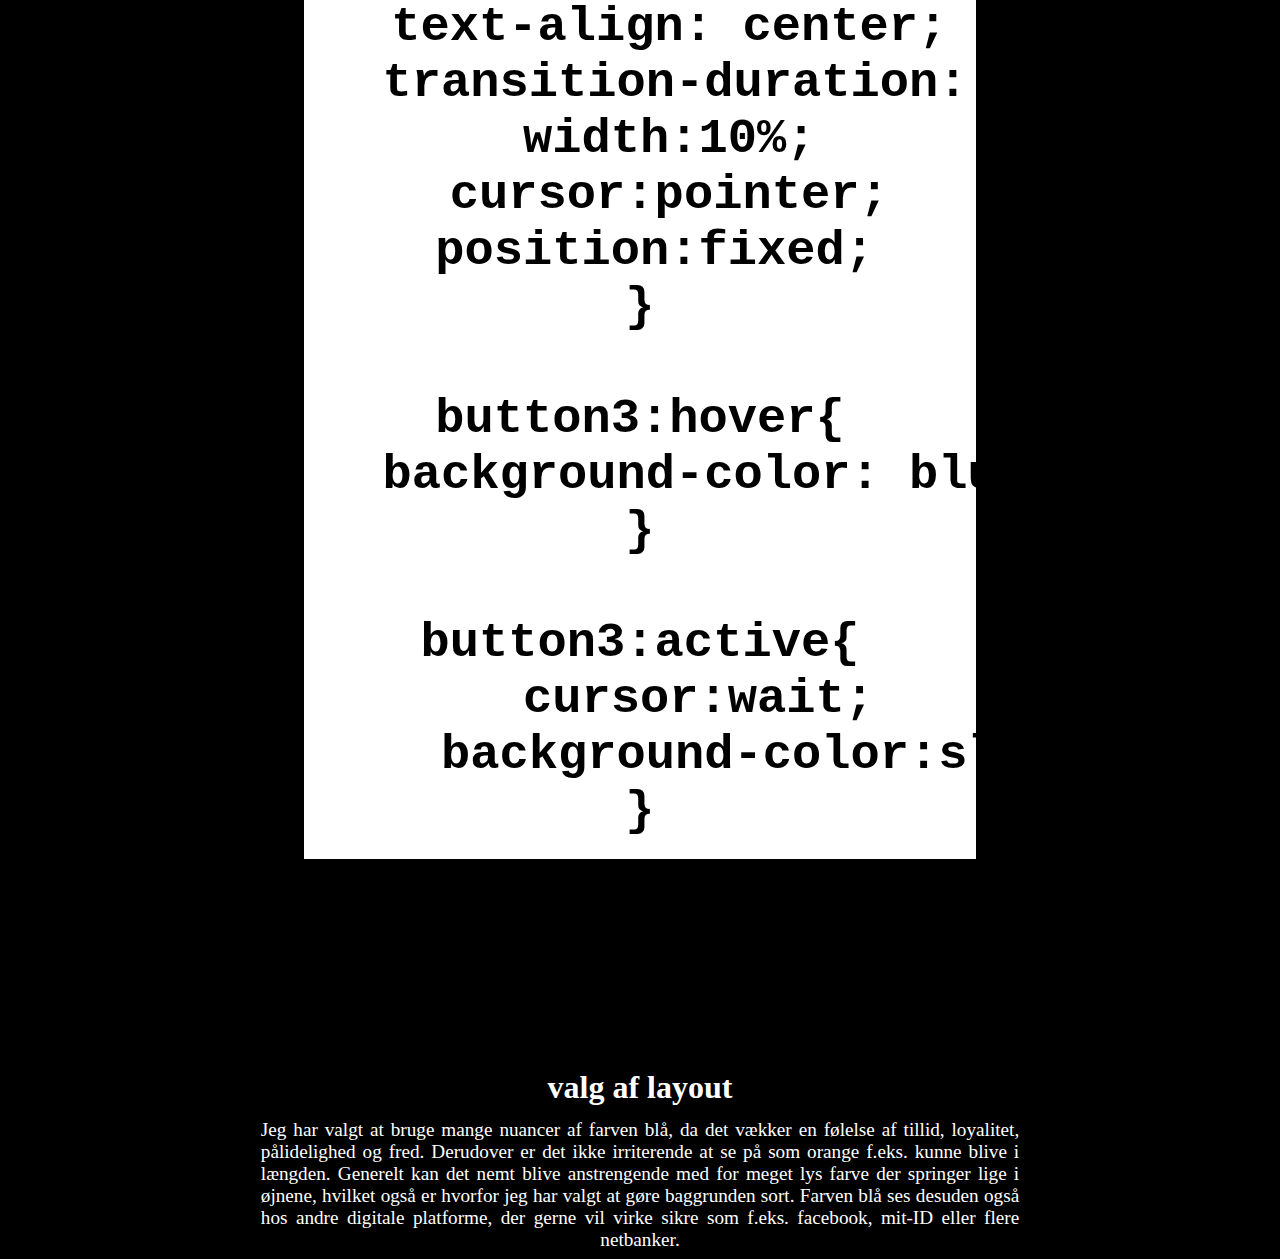
<file: Hjemmeside.html>
<!DOCTYPE html>
<html>
<head>
<meta charset="UTF-8">
    <title>Hjemmeside</title>
<link rel="stylesheet" href="HjemmesideStyling.css">
</head>
<body>

<header>  
<br>
<h1 style="font-family:verdana;"><u>Portfolio</u></h1>
  
    
<h1 style="font-size:100%;">
<button2 type="button" onclick="window.location.href='index.html'">Hjem</button2><button2 style=background-color:mediumblue type="button" onclick="window.location.href='Hjemmeside.html'">Hjemmeside</button2><button2 type="button" onclick="window.location.href='IT-sikkerhed.html'">IT-sikkerhed</button2><button2 type="button" onclick="window.location.href='AstroPiPortfoli.html'">AstroPi</button2>
    </h1>
</header>

<li>
<button3 id="navbar" onclick="window.location.href='#C1'" style="border-top-left-radius: 7px; border-top-right-radius: 7px">
Hjemmeside
</button3>
<br><br><br>
<button3 id="navbar" onclick="window.location.href='#C2'">
Kodeforklaring
</button3>
<br><br><br>
<button3 id="navbar" onclick="window.location.href='#C3'">
Styling
</button3>
<br><br><br>
<button3 id="navbar" onclick="window.location.href='#C4'" style="border-bottom-left-radius: 7px; border-bottom-right-radius: 7px">
Valg af layout
</button3>
</li>


<br>
<p id="C1">
<button1 style="font-family: verdana" onclick="window.location.href='Hacer clic.html'">Se hjemmeside</button1>
<br>
<br>
I dette forløb har vi lært at lave en hjemmeside.
<br>
Jeg vil nu forklare koden, jeg har brugt til at lave hjemmesiden, som der er linket til herover.
<br>
<br>
Her ses koden for min hjemmeside:
</p>    
<pre>
  <code>
  <h2>
  <article>
&lt;!DOCTYPE html&gt;
&lt;html&gt;
&lt;head&gt;
&lt;meta charset=&quot;UTF-8&quot;&gt;
&lt;title&gt;Hjemmeside&lt;/title&gt;
&lt;link rel=&quot;stylesheet&quot; href=&quot;HjemmesideStyling.css&quot;&gt;
&lt;/head&gt;
&lt;body&gt;

&lt;header&gt;

&lt;br&gt;

&lt;h1 style=&quot;font-family:verdana;&quot;&gt;&lt;u&gt;Portfolio&lt;/u&gt;&lt;/h1&gt;
&lt;h1 style=&quot;font-size:100%;&quot;&gt;
    &lt;button2 
    type=&quot;button&quot; 
    onclick=&quot;window.location.href=&apos;index.html&apos;&quot;&gt;
    Hjem&lt;/button2&gt;&lt;button2 
    style=background-color:mediumblue 
    type=&quot;button&quot; 
    onclick=&quot;window.location.href=&apos;Hjemmeside.html&apos;&quot;&gt;
    Hjemmeside&lt;/button2&gt;&lt;button2 
    type=&quot;button&quot; onclick=&quot;window.location.href=
    &apos;IT-sikkerhed.html&apos;&quot;&gt;
    IT-sikkerhed&lt;/button2&gt;&lt;button2 
    type=&quot;button&quot; 
    onclick=&quot;window.location.href=&apos;AstroPiPortfoli.html&apos;&quot;&gt;
    AstroPi&lt;/button2&gt;
&lt;/h1&gt;

&lt;/header&gt;

&lt;br&gt;

&lt;p&gt;  
    &lt;button1 style=
    &quot;font-family: verdana&quot;&gt;Hacer clic&lt;/button1&gt;
    &lt;embed src=&quot;Bell.mp3&quot; /&gt;
&lt;/p&gt;

&lt;br&gt;
    
&lt;p&gt;
    &lt;img src=&quot;Hector.jpeg&quot;
    style=&quot;width:1000px;height:700px;&quot;&gt;
&lt;/p&gt;
    
&lt;/body&gt;
&lt;/html&gt;
  </article>
  </h2>
  </code>
</pre>


<h3 id="C2">Kodeforklaring</h3>
<p>
Jeg vil her forklare, hvordan jeg har sat et billede ind på min hjemmeside. Alt koden for billedet står i en paragraph. Dette har jeg gjort ved at skrive koden mellem &lt;p&gt; og &lt;/p&gt;. Dette gør dog blot at billedet er centreret. I min paragraph har jeg derefter sat billedet ind med &lt;img src="Hector.jpeg" style="width:1000px;height:700px;"&gt;. Med src fortæller jeg hvilket billede jeg vil have sat ind, imens jeg bruger style til at definere længden og bredden billedet skal have.
</p>

<br>
<br>

<h3 id="C3">Styling</h3>
<p>
Dette er dog næsten kun det tekniske bag siden. Jeg har nemlig samlet næsten alt der har med layout at gøre i en css-fil, hvor jeg "styler" ikke kun min lille hjemmeside, men også hele min portfolio og alle dens undersider. Efter at have lavet css-filen har jeg blot linket til den, hvor der står link rel="stylesheet" href="HjemmesideStyling.css". Her ses f.eks. hvordan jeg har stylet knappen:
</p>

<pre>
  <code>
<h2>
<article>
button3 {
  background-color: darkblue;
  border-color: darkblue;
  color: white;
  padding: 20px 32px;
  font-size: 16px;
  font-family: verdana;
  text-align: center;
  transition-duration: 0.4s;
  width:10%;
  cursor:pointer;
  position:fixed; 
}

button3:hover{
  background-color: blue;  
}

button3:active{
    cursor:wait;
    background-color:slateblue;
}
</article>
</h2>
  </code>
</pre>

<br>
<br>

<h3 id="C4">valg af layout</h3>
<p>
Jeg har valgt at bruge mange nuancer af farven blå, da det vækker en følelse af tillid, loyalitet, pålidelighed og fred. Derudover er det ikke irriterende at se på som orange f.eks. kunne blive i længden. Generelt kan det nemt blive anstrengende med for meget lys farve der springer lige i øjnene, hvilket også er hvorfor jeg har valgt at gøre baggrunden sort. Farven blå ses desuden også hos andre digitale platforme, der gerne vil virke sikre som f.eks. facebook, mit-ID eller flere netbanker.
</p>

 
</body>
</html>
</file>
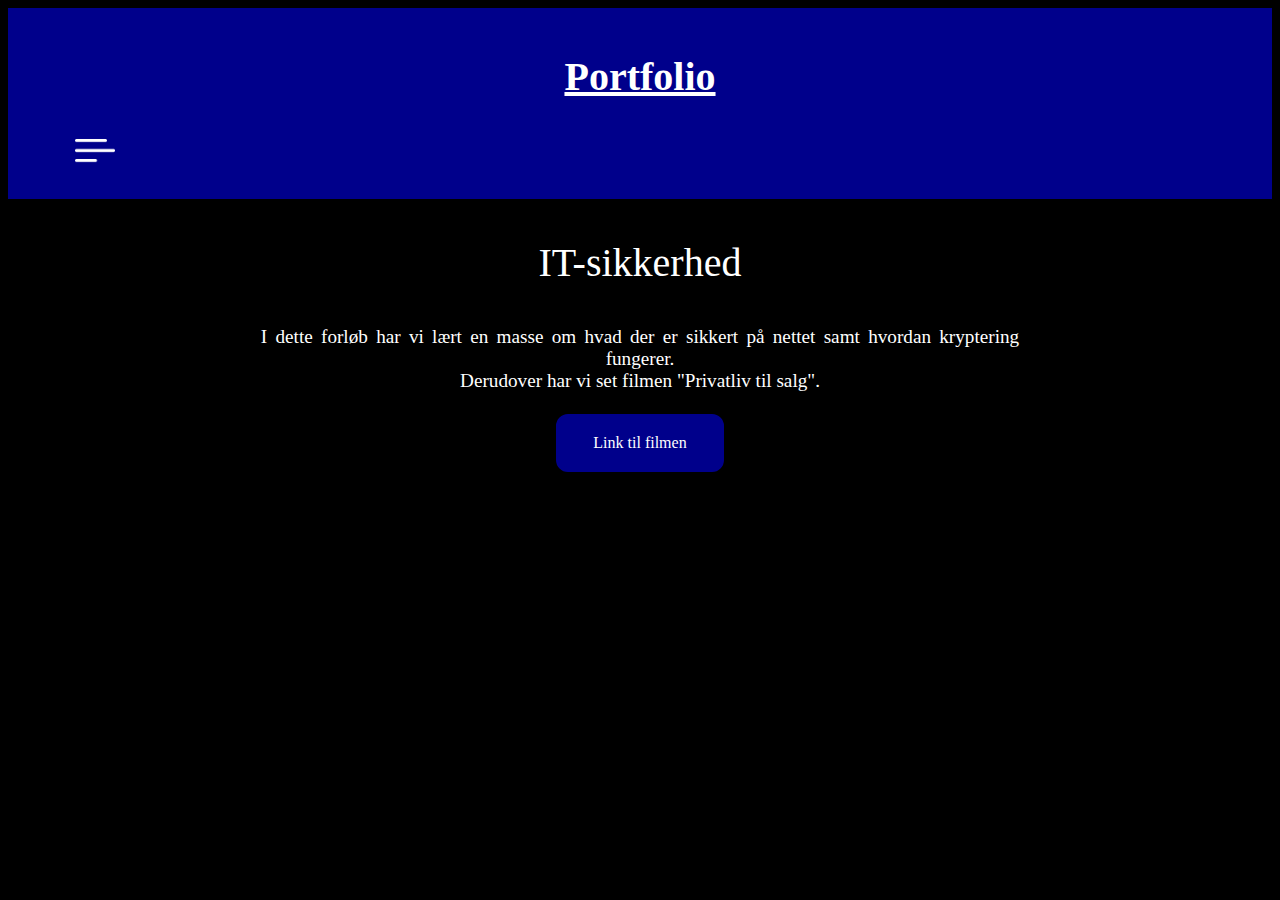
<file: IT-sikkerhed.html>
<!DOCTYPE html>
<html>
<head>
<meta charset="UTF-8"><title>IT-sikkerhed</title>
<link rel="stylesheet" href="HjemmesideStyling.css">
</head>
<body>  


<header>  
<br>
<h1><u>Portfolio</u></h1>
 
    
<h4>
<div class="dropdown">
  <span><img src="Menu.png" style="width:20%;height:20%;"></span>
  <div class="dropdown-content">
  <button2 type="button" onclick="window.location.href='index.html'">Hjem</button2><button2 type="button" onclick="window.location.href='Webteknologier.html'">Webteknologier</button2><button2 style=background-color:mediumblue type="button" onclick="window.location.href='IT-sikkerhed.html'">IT-sikkerhed</button2><button2 type="button" onclick="window.location.href='AstroPiPortfoli.html'">AstroPi</button2><button2 type="button" onclick="window.location.href='Spil, leg og samarbejde.html'">Spil, lej og samarbejde</button2><button2 type="button" onclick="window.location.href='Databaser og webdesign.html'">Databaser og webdesign</button2>
  </div>
</div>
    </h4>
</header>


<pre>IT-sikkerhed</pre>
    

<p>I dette forløb har vi lært en masse om hvad der er sikkert på nettet samt hvordan kryptering fungerer.</p>
<p>Derudover har vi set filmen "Privatliv til salg".</p>
<br>

<p style="font-size:100%; font-family:verdana;">
    <a href="https://mitcfu.dk/materialeinfo.aspx?idnr=TV0000033261&cfuid=5"><button1>Link til filmen</button1></a></p>

 <br><br><br><br>
    <a href="https://www.y8.com/games/merge_fruit"><button4>Secret Easter Egg</button4></a>

    
    
</body>
</html>
</file>
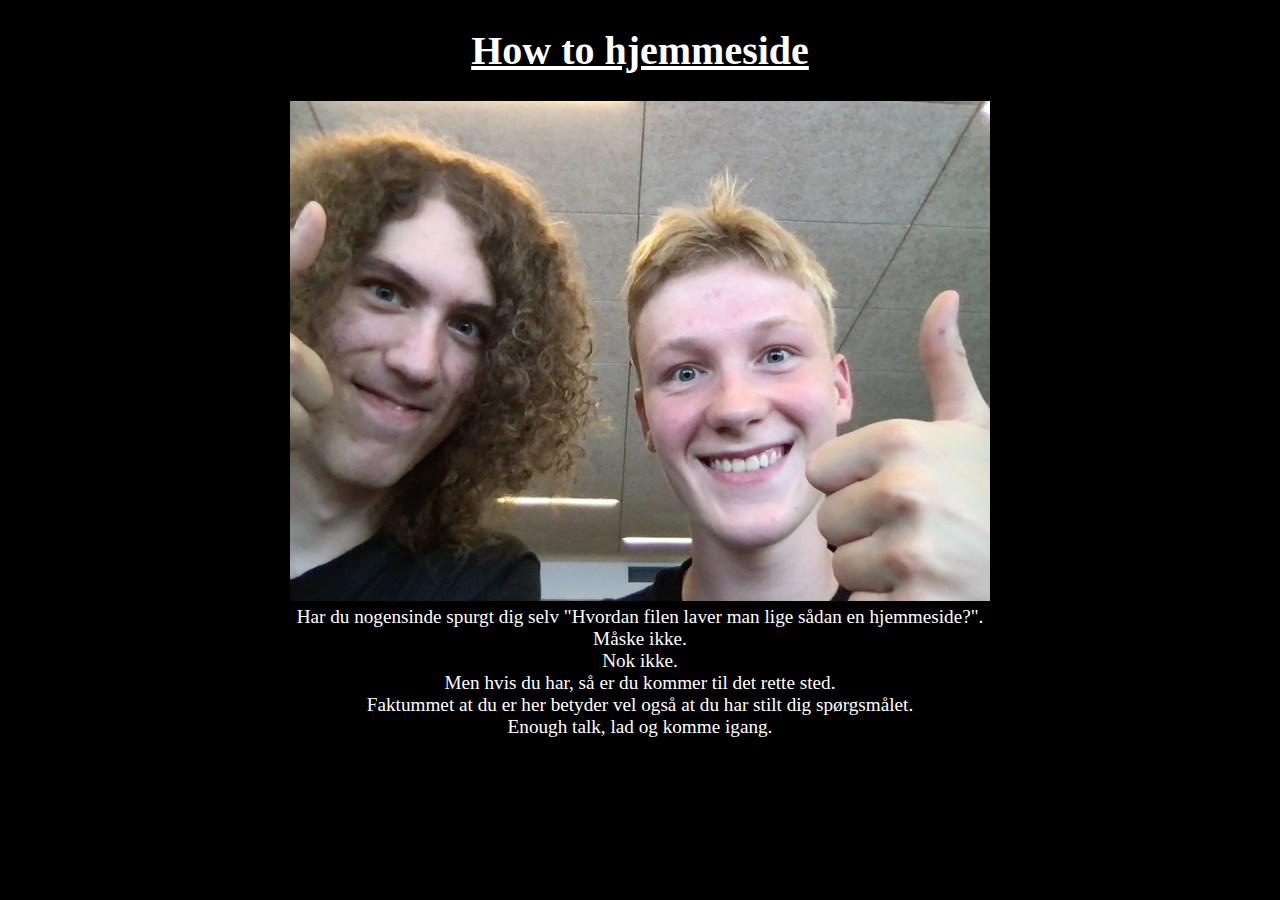
<file: Jens.html>
<!DOCTYPE html>
<html>
<head>
<meta charset="UTF-8"><title>How to hjemmeside</title>
<link rel="stylesheet" href="HjemmesideStyling.css">
</head>
<body>  

<h1 style="font-family:verdana;"><u>How to hjemmeside</u></h1>
<p><img src="WebsiteBillede.jpg" alt=" "style="width:700px;height:500px;"></p>
    <p style="font-size:120%; font-family:verdana;">Har du nogensinde spurgt dig selv "Hvordan filen laver man lige sådan en hjemmeside?".</p> 
    <p style="font-size:120%; font-family:verdana;">Måske ikke.</p>
    <p style="font-size:120%; font-family:verdana;">Nok ikke.</p>
    <p style="font-size:120%; font-family:verdana;">Men hvis du har, så er du kommer til det rette sted.<br>Faktummet at du er her betyder vel også at du har stilt dig spørgsmålet.</p>
    <p style="font-size:120%; font-family:verdana;">Enough talk, lad og komme igang.</p>
<style>div {
  height: 100px;
  width: 500px;
  background-color: red;
}</style>
</body>
</html>
</file>
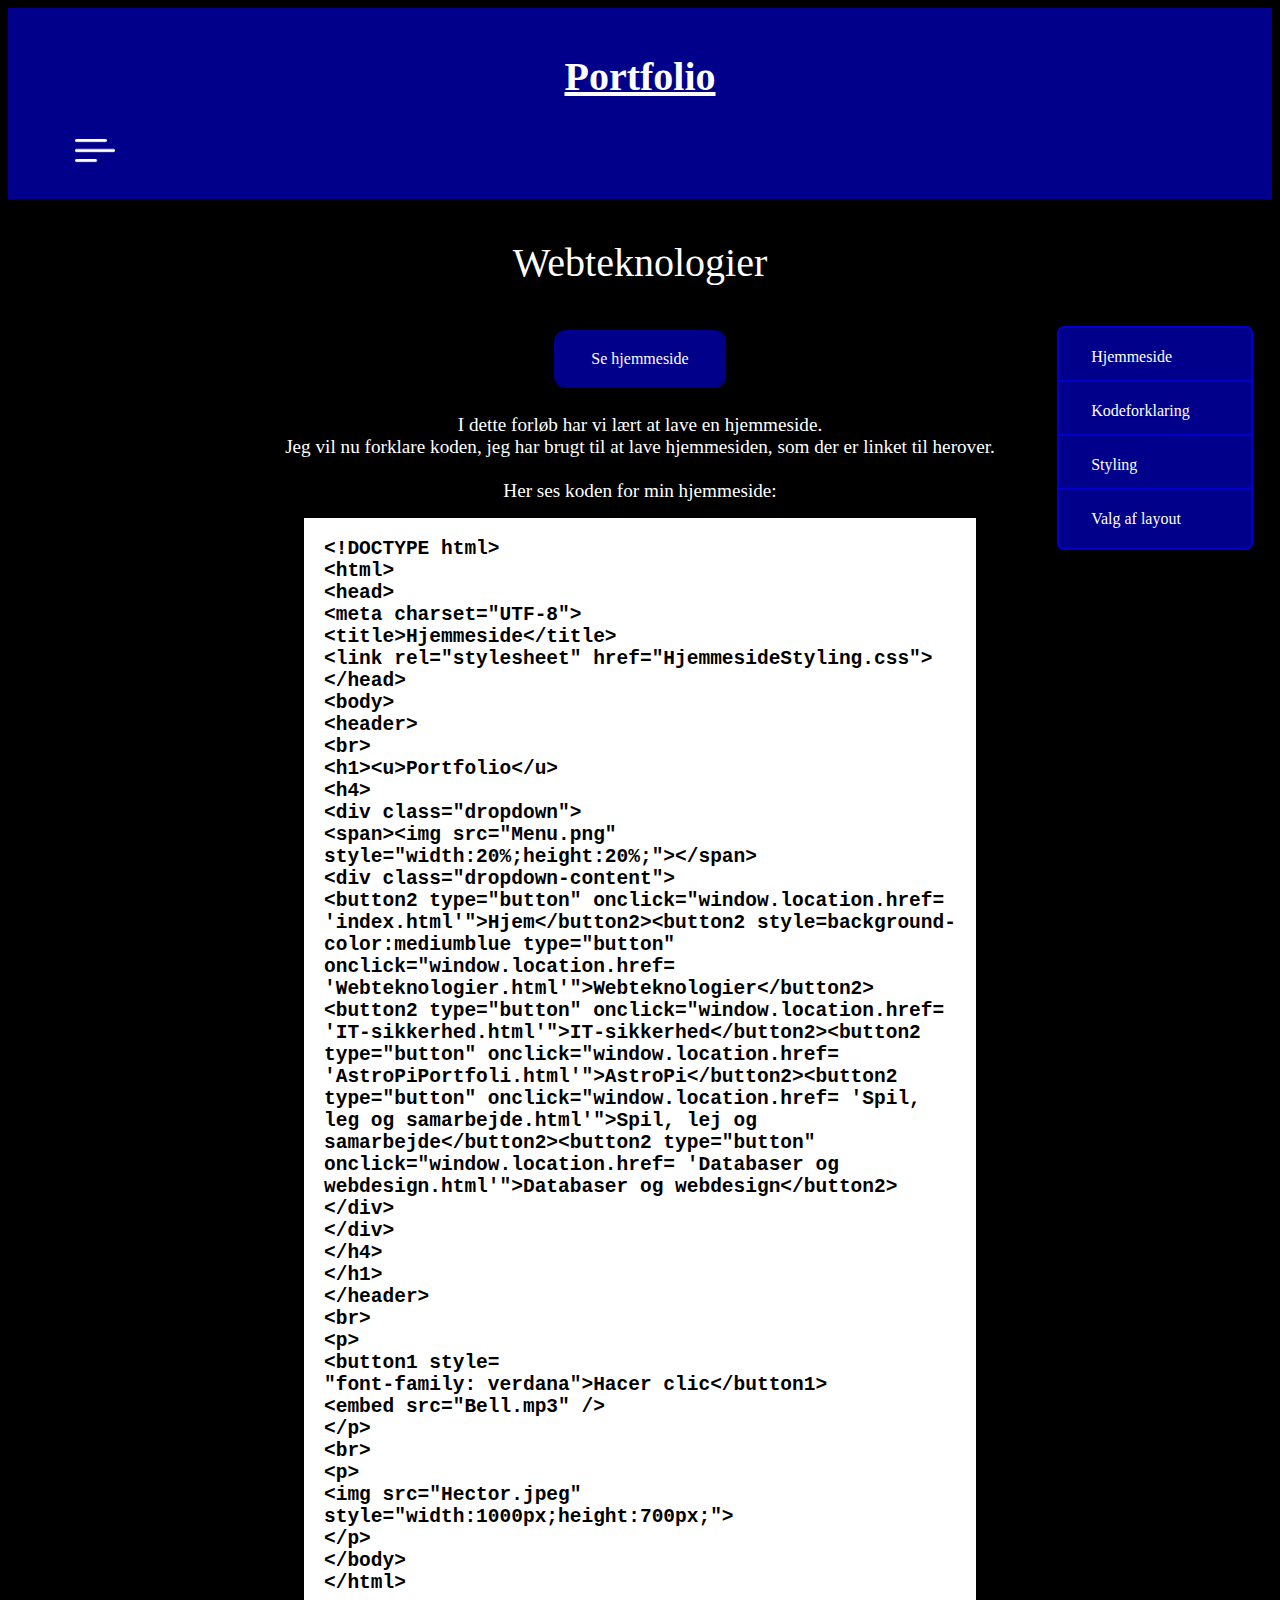
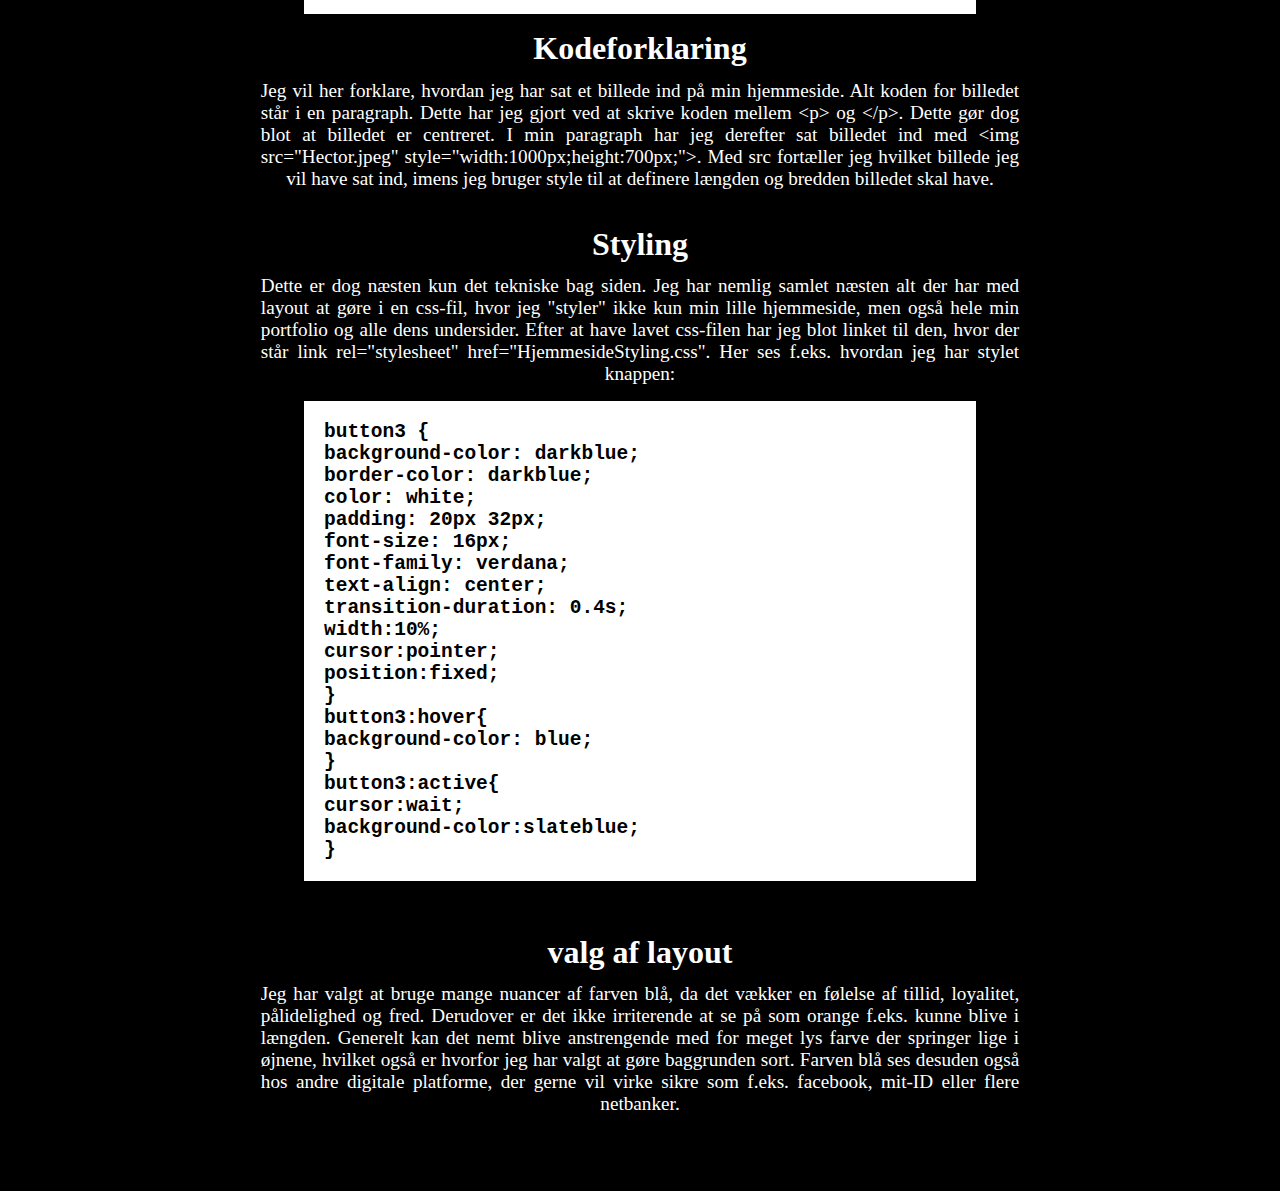
<file: Webteknologier.html>
<!DOCTYPE html>
<html>
<head>
<meta charset="UTF-8">
    <title>Webteknologier</title>
<link rel="stylesheet" href="HjemmesideStyling.css">
</head>
<body>

<header>  
<br>
<h1><u>Portfolio</u>
  
    

<h4>
<div class="dropdown">
  <span><img src="Menu.png" style="width:20%;height:20%;"></span>
  <div class="dropdown-content">
  <button2 type="button" onclick="window.location.href='index.html'">Hjem</button2><button2 style=background-color:mediumblue type="button" onclick="window.location.href='Webteknologier.html'">Webteknologier</button2><button2 type="button" onclick="window.location.href='IT-sikkerhed.html'">IT-sikkerhed</button2><button2 type="button" onclick="window.location.href='AstroPiPortfoli.html'">AstroPi</button2><button2 type="button" onclick="window.location.href='Spil, leg og samarbejde.html'">Spil, lej og samarbejde</button2><button2 type="button" onclick="window.location.href='Databaser og webdesign.html'">Databaser og webdesign</button2>
  </div>
</div>
    </h4>
    </h1>
</header>

   <pre>Webteknologier</pre>
    

<li>
<button3 id="navbar" onclick="window.location.href='#C1'" style="border-top-left-radius: 7px; border-top-right-radius: 7px">
Hjemmeside
</button3>
<br><br><br>
<button3 id="navbar" onclick="window.location.href='#C2'">
Kodeforklaring
</button3>
<br><br><br>
<button3 id="navbar" onclick="window.location.href='#C3'">
Styling
</button3>
<br><br><br>
<button3 id="navbar" onclick="window.location.href='#C4'" style="border-bottom-left-radius: 7px; border-bottom-right-radius: 7px">
Valg af layout
</button3>
</li>




<p id="C1">
<button1 style="font-family: verdana" onclick="window.location.href='Hacer clic.html'">Se hjemmeside</button1>
<br>
<br>
I dette forløb har vi lært at lave en hjemmeside.
<br>
Jeg vil nu forklare koden, jeg har brugt til at lave hjemmesiden, som der er linket til herover.
<br>
<br>
Her ses koden for min hjemmeside:
</p>    

  <code>
  <h2>
  <article>
&lt;!DOCTYPE html&gt;<br>
&lt;html&gt;<br>
&lt;head&gt;<br>
&lt;meta charset=&quot;UTF-8&quot;&gt;<br>
&lt;title&gt;Hjemmeside&lt;/title&gt;<br>
&lt;link rel=&quot;stylesheet&quot; href=&quot;HjemmesideStyling.css&quot;&gt;<br>
&lt;/head&gt;<br>
&lt;body&gt;<br>

&lt;header&gt; <br> 
&lt;br&gt;<br>
&lt;h1&gt;&lt;u&gt;Portfolio&lt;/u&gt;<br>
  
    

&lt;h4&gt;<br>
&lt;div class=&quot;dropdown&quot;&gt;<br>
  &lt;span&gt;&lt;img src=&quot;Menu.png&quot; style=&quot;width:20%;height:20%;&quot;&gt;&lt;/span&gt;<br>
  &lt;div class=&quot;dropdown-content&quot;&gt;<br>
  &lt;button2 type=&quot;button&quot; onclick=&quot;window.location.href=
        'index.html'&quot;&gt;Hjem&lt;/button2&gt;&lt;button2
      style=background-color:mediumblue type=&quot;button&quot; onclick=&quot;window.location.href=
        'Webteknologier.html'&quot;&gt;Webteknologier&lt;/button2&gt;&lt;button2
      type=&quot;button&quot; onclick=&quot;window.location.href=
        'IT-sikkerhed.html'&quot;&gt;IT-sikkerhed&lt;/button2&gt;&lt;button2
      type=&quot;button&quot; onclick=&quot;window.location.href=
        'AstroPiPortfoli.html'&quot;&gt;AstroPi&lt;/button2&gt;&lt;button2
      type=&quot;button&quot; onclick=&quot;window.location.href=
        'Spil, leg og samarbejde.html'&quot;&gt;Spil, lej og samarbejde&lt;/button2&gt;&lt;button2
      type=&quot;button&quot; onclick=&quot;window.location.href=
        'Databaser og webdesign.html'&quot;&gt;Databaser og webdesign&lt;/button2&gt;
  &lt;/div&gt;<br>
&lt;/div&gt;<br>
    &lt;/h4&gt;<br>
    &lt;/h1&gt;<br>
&lt;/header&gt;<br>

&lt;br&gt;<br>

&lt;p&gt;  <br>
    &lt;button1 style=<br>
    &quot;font-family: verdana&quot;&gt;Hacer clic&lt;/button1&gt;<br>
    &lt;embed src=&quot;Bell.mp3&quot; /&gt;<br>
&lt;/p&gt;<br>

&lt;br&gt;<br>
    
&lt;p&gt;<br>
    &lt;img src=&quot;Hector.jpeg&quot;<br>
    style=&quot;width:1000px;height:700px;&quot;&gt;<br>
&lt;/p&gt;<br>
    
&lt;/body&gt;<br>
&lt;/html&gt;<br>
  </article>
  </h2>
  </code>



<h3 id="C2">Kodeforklaring</h3>
<p>
Jeg vil her forklare, hvordan jeg har sat et billede ind på min hjemmeside. Alt koden for billedet står i en paragraph. Dette har jeg gjort ved at skrive koden mellem &lt;p&gt; og &lt;/p&gt;. Dette gør dog blot at billedet er centreret. I min paragraph har jeg derefter sat billedet ind med &lt;img src="Hector.jpeg" style="width:1000px;height:700px;"&gt;. Med src fortæller jeg hvilket billede jeg vil have sat ind, imens jeg bruger style til at definere længden og bredden billedet skal have.
</p>

<br>
<br>

<h3 id="C3">Styling</h3>
<p>
Dette er dog næsten kun det tekniske bag siden. Jeg har nemlig samlet næsten alt der har med layout at gøre i en css-fil, hvor jeg "styler" ikke kun min lille hjemmeside, men også hele min portfolio og alle dens undersider. Efter at have lavet css-filen har jeg blot linket til den, hvor der står link rel="stylesheet" href="HjemmesideStyling.css". Her ses f.eks. hvordan jeg har stylet knappen:
</p>

  <code>
<h2>
<article>
button3 {<br>
  background-color: darkblue;<br>
  border-color: darkblue;<br>
  color: white;<br>
  padding: 20px 32px;<br>
  font-size: 16px;<br>
  font-family: verdana;<br>
  text-align: center;<br>
  transition-duration: 0.4s;<br>
  width:10%;<br>
  cursor:pointer;<br>
  position:fixed; <br>
}<br>

button3:hover{<br>
  background-color: blue;  <br>
}<br>

button3:active{<br>
    cursor:wait;<br>
    background-color:slateblue;<br>
}<br>
</article>
</h2>
  </code>

<br>
<br>

<h3 id="C4">valg af layout</h3>
<p>
Jeg har valgt at bruge mange nuancer af farven blå, da det vækker en følelse af tillid, loyalitet, pålidelighed og fred. Derudover er det ikke irriterende at se på som orange f.eks. kunne blive i længden. Generelt kan det nemt blive anstrengende med for meget lys farve der springer lige i øjnene, hvilket også er hvorfor jeg har valgt at gøre baggrunden sort. Farven blå ses desuden også hos andre digitale platforme, der gerne vil virke sikre som f.eks. facebook, mit-ID eller flere netbanker.
</p>

 
</body>
</html>
</file>
<file: HjemmesideStyling.css>
body    {
    background-color:black;
    } 

p{
    text-align-last: center;
    color: white;
    font-size:120%;
    font-family:verdana;
    margin-bottom:auto;
    margin-top: auto;
    margin-left: 20%;
    margin-right: 20%;
    text-align:justify;
    
}

p1{
    text-align-last: center;
    color: white;
    font-size:120%;
    font-family:verdana;
    margin-bottom:20%;
    margin-top: auto;
    margin-left: 20%;
    margin-right: 20%;
    text-align:left;
    
}

pre{
    text-align-last: center;
    text-align:center;
    color: white;
    font-size:250%;
    font-family: Georgia;
}

h1{
    text-align:center;
    color: white;
    font-family: Brush Script MT;
    font-size: 250%;
}

h2{
    text-align:center;
    color:black;
    
}

h3{
    text-align:center;
    color: white;
    font-family: verdana bold;
    font-size: 200%;
    margin-top:auto;
    margin-bottom: 1%;
}

h4{
    text-align:left;
    background-color:darkblue;
    border-bottom: 20px solid;
    border-color:darkblue;
    color: white;
    font-family: verdana;
    margin-left: 5%;
}



article{
  padding: 20px;
  width:50%;
  background-color: white;
    display:inline-block;
    text-align: left;
}


header{
    background-color: darkblue;
}


button1 {

  background-color:darkblue;
  border: 5px solid ;
    border-color:darkblue;
  color: white;
  padding: 15px 32px;
  text-align: center;
display: inline-block;
  font-size: 16px;
     margin: 4px 2px;
    transition-duration: 0.4s;
    border-radius: 12px;
    cursor:pointer;

}
button1:hover{

  background-color: blue;

}

button1:active{
    cursor:wait;
    background-color: slateblue;
    
}

button2 {

   background-color: darkblue;
    border-color: darkblue;
  color: white;
  padding: 15px 32px;
  text-align: center;
    display: inline-block;
    margin: auto;
  font-size: 16px;
    transition-duration: 0.4s;
    width:200px;
    cursor:pointer;
    

}


button2:hover{
  background-color: blue;  
}

button2:active{
    cursor:wait;
    background-color:slateblue;
}

li{
    float:right;
    margin-right: 17%;
    display:block;
}

    
button3 {
  background-color: darkblue;
    border:2px solid;
    border-color: mediumblue;
  color: white;
  padding: 20px 32px;
  font-size: 16px;
    font-family: verdana;
    transition-duration: 0.4s;
    width:10%;
    cursor:pointer;
    position:fixed;
    
}


button3:hover{
  background-color: blue;  
}

button3:active{
    cursor:wait;
    background-color:slateblue;
}


button4 {
font-family: verdana;
  background-color:black;
  color: black;
  padding: 5px;
display: inline-block;
  font-size: 16px;
    transition-duration: 0.4s;
    border-radius: 12px;
    cursor:pointer;
    position: fixed;
    right:10%;
}
button4:hover{

  color: blue;

}

button4:active{
    cursor:wait;
    background-color: slateblue;
    
}


#navbar a {
  float: right;
  display: block;
  color: white;
  text-align: center;
  text-decoration: none;
}



  embed { display: none; }
  button1:active + embed { display: block; }

.dropdown {
  position: relative;
  display: inline-block;
}

.dropdown-content {
  display: none;
  position: absolute;
  background-color: #f9f9f9;
  min-width: 160px;
  box-shadow: 0px 8px 16px 0px rgba(0,0,0,0.2);
  z-index: 1;
}

.dropdown:hover .dropdown-content {
  display: block;
}
</file>
